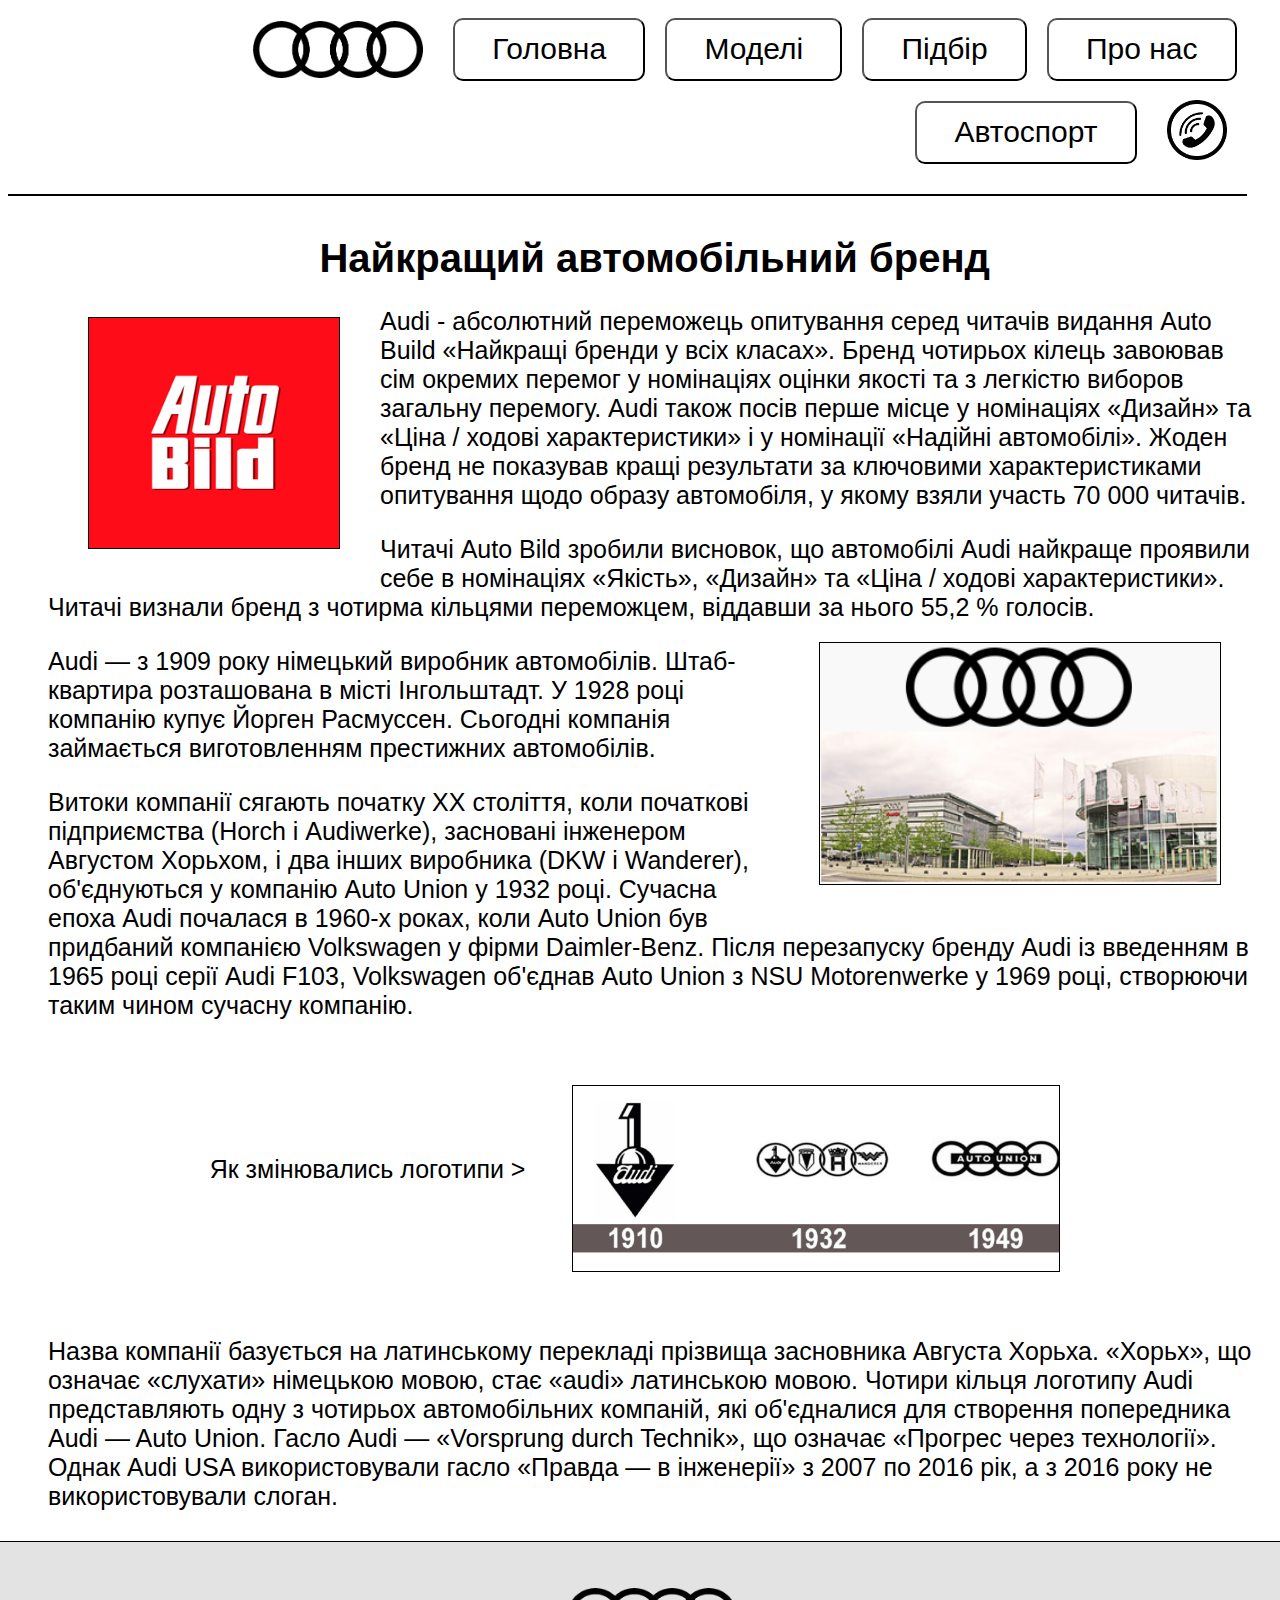
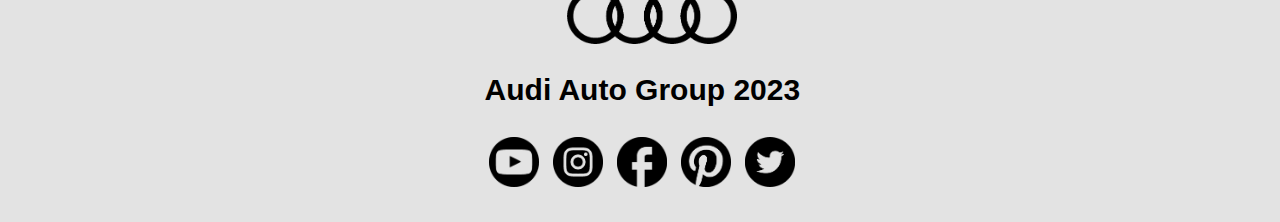
<file: AudiInfo/about.html>
<!DOCTYPE html>
<html>
<head>
	<meta charset="utf-8">
	<title>AudiInfo_Про Бренд</title>
	<link rel="stylesheet" href="style.css" type="text/css">
</head>
<body>
	<header class="header">
		<img src="images/logo1.png" alt="Логотип" class="logo">
		<button onclick="document.location='index.html'" class="btn">Головна</button>
		<button onclick="document.location='models.html'" class="btn">Моделі</button>
		<button onclick="document.location='search.html'" class="btn">Підбір</button>
		<button onclick="document.location='about.html'" class="btn">Про нас</button>
		<button onclick="document.location='autosport.html'" class="btn">Автоспорт</button>
		<a href="contacts.html"><img src="images/icon3.png" alt="Іконка контактів" class="cont"></a>
	</header>
	<main class="body_about">
		<h1>Найкращий автомобільний бренд</h1>
		<a name="best">
		<img src="images/autobild.png" alt="Autobild" class="bild">
		<p class="p_about">Audi - абсолютний переможець опитування серед читачів видання Auto Build «Найкращі бренди у всіх класах». Бренд чотирьох кілець завоював сім окремих перемог у номінаціях оцінки якості та з легкістю виборов загальну перемогу. Audi також посів перше місце у номінаціях «Дизайн» та «Ціна / ходові характеристики» і у номінації «Надійні автомобілі». Жоден бренд не показував кращі результати за ключовими характеристиками опитування щодо образу автомобіля, у якому взяли участь 70 000 читачів.</p>
		<p class="p_about">Читачі Auto Bild зробили висновок, що автомобілі Audi найкраще проявили себе в номінаціях «Якість», «Дизайн» та «Ціна / ходові характеристики». Читачі визнали бренд з чотирма кільцями переможцем, віддавши за нього 55,2 % голосів.</p>
		<img src="images/fabr.png" alt="Головний офіс" class="ofice">
		<p class="p_about">Audi  — з 1909 року німецький виробник автомобілів. Штаб-квартира розташована в місті Інгольштадт. У 1928 році компанію купує Йорген Расмуссен. Сьогодні компанія займається виготовленням престижних автомобілів.</p>
		<p class="p_about">Витоки компанії сягають початку XX століття, коли початкові підприємства (Horch і Audiwerke), засновані інженером Августом Хорьхом, і два інших виробника (DKW і Wanderer), об'єднуються у компанію Auto Union у 1932 році. Сучасна епоха Audi почалася в 1960-х роках, коли Auto Union був придбаний компанією Volkswagen у фірми Daimler-Benz. Після перезапуску бренду Audi із введенням в 1965 році серії Audi F103, Volkswagen об'єднав Auto Union з NSU Motorenwerke у 1969 році, створюючи таким чином сучасну компанію.</p>
		<div class="block_about">
			<p class="p_about">Як змінювались логотипи > 
			<img src="images/logos.png" alt="Логотипи" align="middle" class="img_about">
			</p>
		</div>
		<p class="p_about">Назва компанії базується на латинському перекладі прізвища засновника Августа Хорьха. «Хорьх», що означає «слухати» німецькою мовою, стає «audi» латинською мовою. Чотири кільця логотипу Audi представляють одну з чотирьох автомобільних компаній, які об'єдналися для створення попередника Audi — Auto Union. Гасло Audi — «Vorsprung durch Technik», що означає «Прогрес через технології». Однак Audi USA використовували гасло «Правда — в інженерії» з 2007 по 2016 рік, а з 2016 року не використовували слоган. </p>
	</main>
	<footer>
		<p><img src="images/logo1.png" alt="Логотип" class="logo"></p>
		<p><h2>Audi Auto Group 2023</h2></p>
		<p>
			<a href="https://www.youtube.com/@Audi">
				<img src="icons/youtube.png" alt="YouTube" class="icon"></a>
			<a href="https://www.instagram.com/audiofficial/">
				<img src="icons/instagram.png" alt="Instagram" class="icon"></a>
			<a href="https://www.facebook.com/audiofficial/">
				<img src="icons/facebook.png" alt="Facebook" class="icon"></a>
			<a href="https://www.pinterest.com/audiofficial/">
				<img src="icons/pinterest.png" alt="Pinterest" class="icon"></a>
			<a href="https://twitter.com/AudiOfficial">
				<img src="icons/twitter.png" alt="Twitter" class="icon"></a>
		</p>
	</footer>
</body>
</html>
</file>
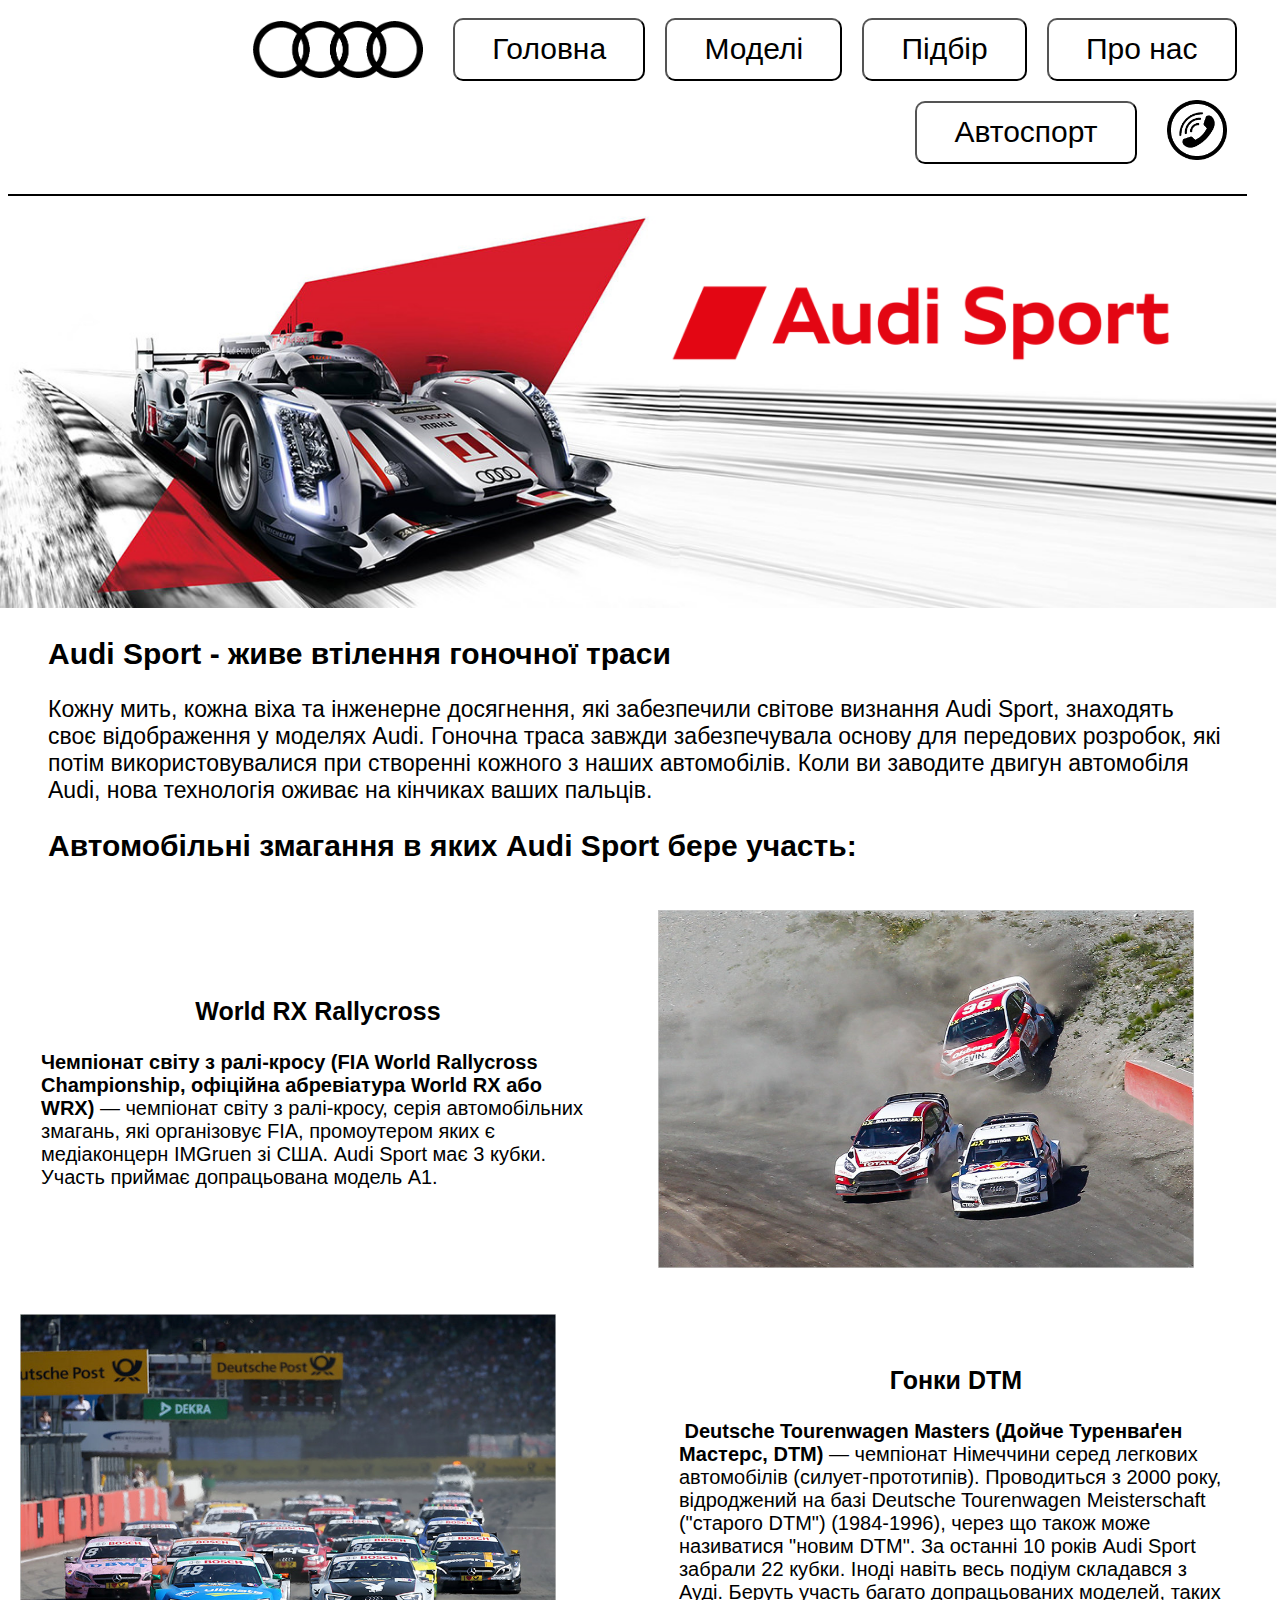
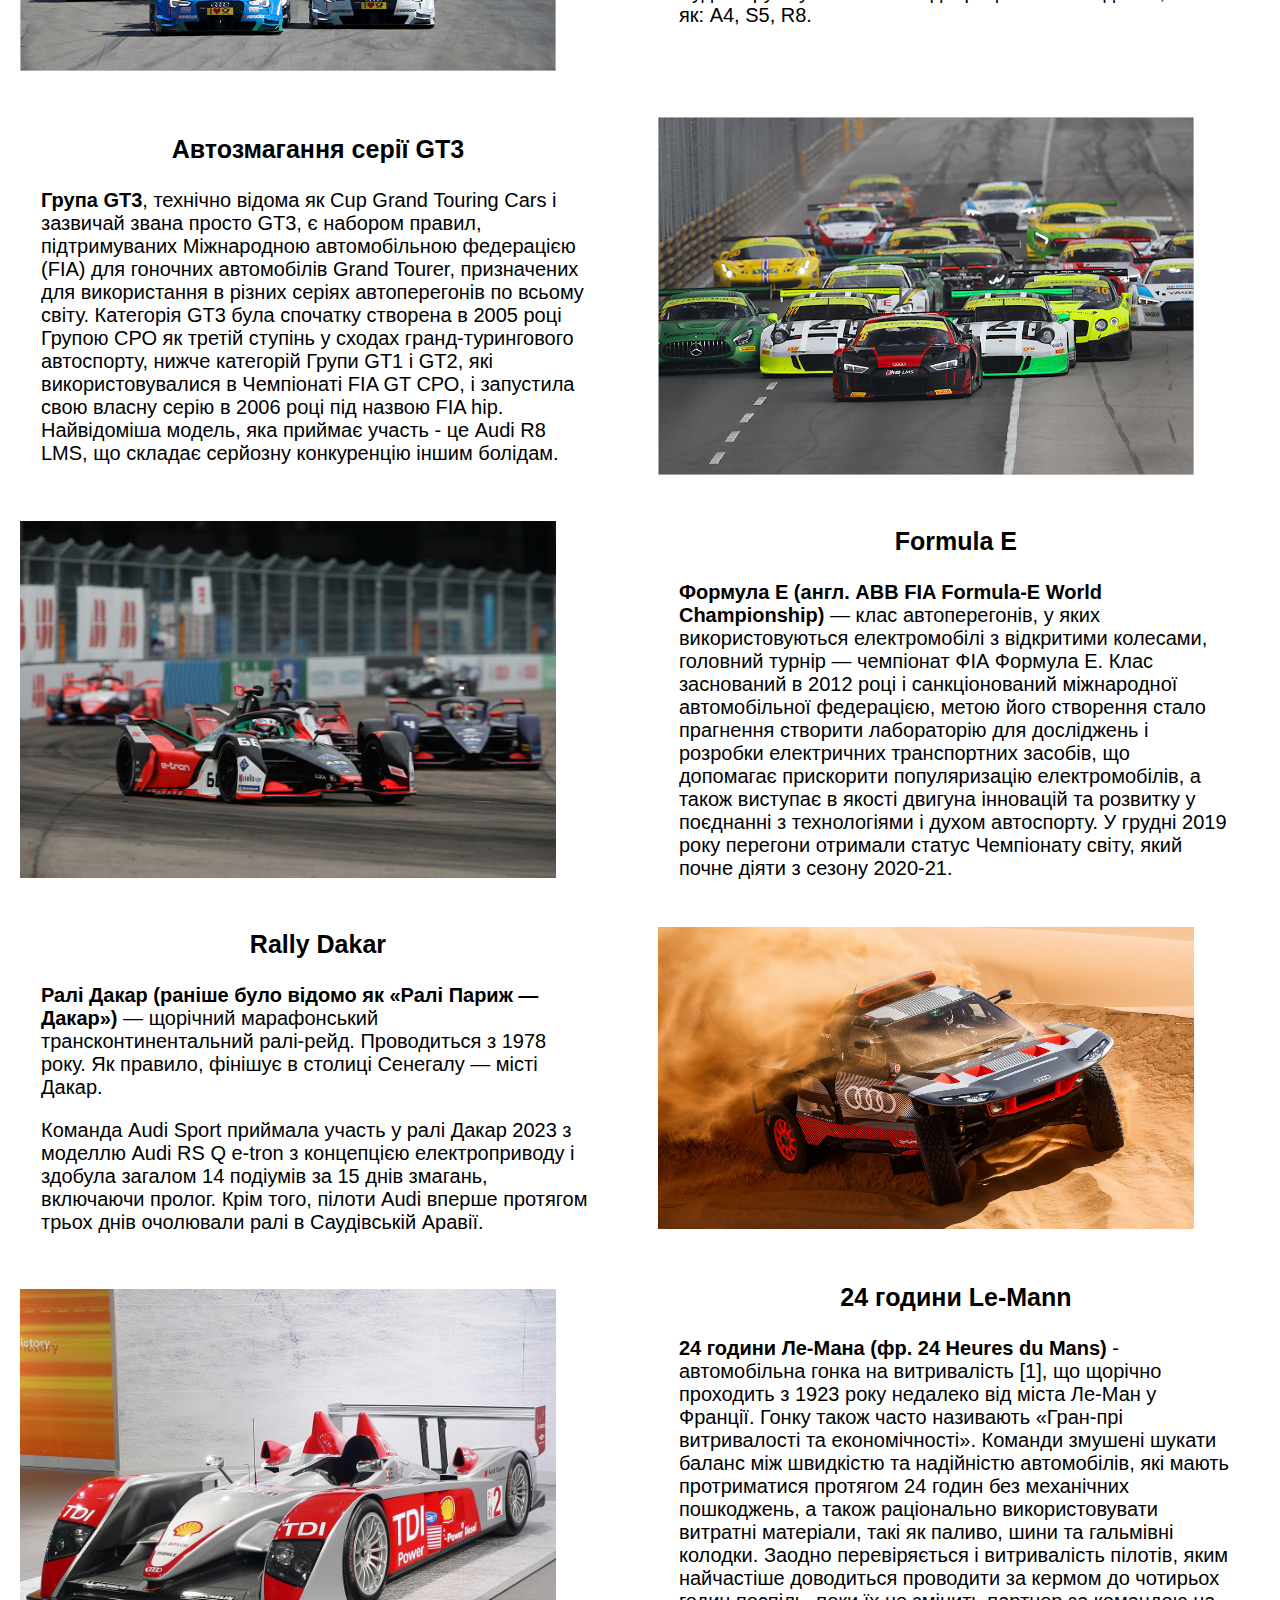
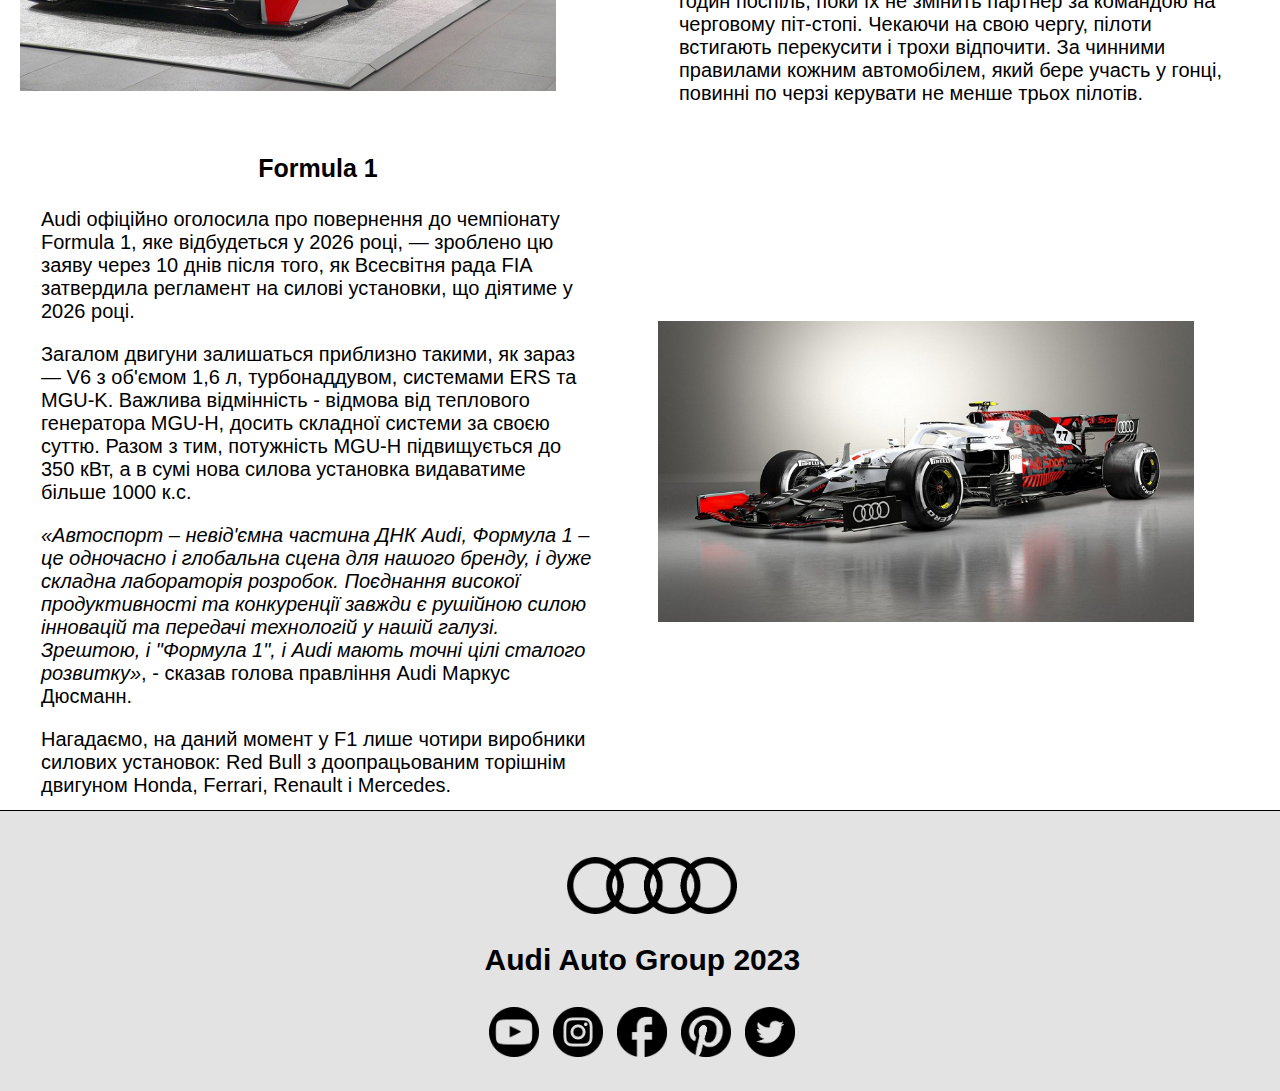
<file: AudiInfo/autosport.html>
<!DOCTYPE html>
<html>
<head>
	<meta charset="utf-8">
	<title>AudiInfo_Автоспорт</title>
	<link rel="stylesheet" href="style.css" type="text/css">
</head>
<body>
	<header class="header">
		<img src="images/logo1.png" alt="Логотип" class="logo">
		<button onclick="document.location='index.html'" class="btn">Головна</button>
		<button onclick="document.location='models.html'" class="btn">Моделі</button>
		<button onclick="document.location='search.html'" class="btn">Підбір</button>
		<button onclick="document.location='about.html'" class="btn">Про нас</button>
		<button onclick="document.location='autosport.html'" class="btn">Автоспорт</button>
		<a href="contacts.html"><img src="images/icon3.png" alt="Іконка контактів" class="cont"></a>
	</header>
	<main class="body_sport">
		<img src="images/audisport.png" alt="Постер" class="postsport">
		<h2 class="h2_sport">Audi Sport - живе втілення гоночної траси</h2>
		<p class="h5_sport">Кожну мить, кожна віха та інженерне досягнення, які забезпечили світове визнання Audi Sport, знаходять своє відображення у моделях Audi. Гоночна траса завжди забезпечувала основу для передових розробок, які потім використовувалися при створенні кожного з наших автомобілів. Коли ви заводите двигун автомобіля Audi, нова технологія оживає на кінчиках ваших пальців.</p>
		<h2 class="h2_sport">Автомобільні змагання в яких Audi Sport бере участь:</h2>
		<table class="tbl_sport">
			<tr>
				<td>
					<h3 class="h3_sport">World RX Rallycross</h3>
					<p class="p_sport"><b>Чемпіонат світу з ралі-кросу (FIA World Rallycross Championship, офіційна абревіатура World RX або WRX)</b> — чемпіонат світу з ралі-кросу, серія автомобільних змагань, які організовує FIA, промоутером яких є медіаконцерн IMGruen зі США. Audi Sport має 3 кубки. Участь приймає допрацьована модель A1.</p>
				</td>
				<td class="td_sport">
					<img src="images/audi_wrx.jpg" alt="RX Rallycross" class="img_sport">
				</td>
			</tr>
			<tr>
				<td class="td_sport">
					<img src="images/audi_dtm.jpg" alt="DTM" class="img_sport">
				</td>
				<td>
					<h3 class="h3_sport">Гонки DTM</h3>
					<p class="p_sport"><b>&nbsp;Deutsche Tourenwagen Masters (Дойче Туренваґен Мастерс, DTM)</b> — чемпіонат Німеччини серед легкових автомобілів (силует-прототипів). Проводиться з 2000 року, відроджений на базі Deutsche Tourenwagen Meisterschaft ("старого DTM") (1984-1996), через що також може називатися "новим DTM". За останні 10 років Audi Sport забрали 22 кубки. Іноді навіть весь подіум складався з Ауді. Беруть участь багато допрацьованих моделей, таких як: A4, S5, R8.</p>
				</td>
			</tr>
			<tr>
				<td>
					<h3 class="h3_sport">Автозмагання серії GT3</h3>
					<p class="p_sport"><b>Група GT3</b>, технічно відома як Cup Grand Touring Cars і зазвичай звана просто GT3, є набором правил, підтримуваних Міжнародною автомобільною федерацією (FIA) для гоночних автомобілів Grand Tourer, призначених для використання в різних серіях автоперегонів по всьому світу. Категорія GT3 була спочатку створена в 2005 році Групою СРО як третій ступінь у сходах гранд-турингового автоспорту, нижче категорій Групи GT1 і GT2, які використовувалися в Чемпіонаті FIA GT СРО, і запустила свою власну серію в 2006 році під назвою FIA hip. Найвідоміша модель, яка приймає участь - це Audi R8 LMS, що складає серйозну конкуренцію іншим болідам.</p>
				</td>
				<td class="td_sport">
					<img src="images/audi_gt3.jpg" alt="Grand Turismo 3" class="img_sport">
				</td>
			</tr>
			<tr>
				<td class="td_sport">
					<img src="images/audi_f_e.jpg" alt="Formula E" class="img_sport">
				</td>
				<td>
					<h3 class="h3_sport">Formula E</h3>
					<p class="p_sport"><b>Формула E (англ. ABB FIA Formula-E World Championship)</b> — клас автоперегонів, у яких використовуються електромобілі з відкритими колесами, головний турнір — чемпіонат ФІА Формула E. Клас заснований в 2012 році і санкціонований міжнародної автомобільної федерацією, метою його створення стало прагнення створити лабораторію для досліджень і розробки електричних транспортних засобів, що допомагає прискорити популяризацію електромобілів, а також виступає в якості двигуна інновацій та розвитку у поєднанні з технологіями і духом автоспорту. У грудні 2019 року перегони отримали статус Чемпіонату світу, який почне діяти з сезону 2020-21.</p>
				</td>
			</tr>
			<tr>
				<td>
					<h3 class="h3_sport">Rally Dakar</h3>
					<p class="p_sport"><b>Ралі Дакар (раніше було відомо як «Ралі Париж — Дакар»)</b> — щорічний марафонський трансконтинентальний ралі-рейд. Проводиться з 1978 року. Як правило, фінішує в столиці Сенегалу — місті Дакар.</p>
					<p class="p_sport">Команда Audi Sport приймала участь у ралі Дакар 2023 з моделлю Audi RS Q e-tron з концепцією електроприводу і здобула загалом 14 подіумів за 15 днів змагань, включаючи пролог. Крім того, пілоти Audi вперше протягом трьох днів очолювали ралі в Саудівській Аравії.</p>
				</td>
				<td class="td_sport">
					<img src="images/audi_dakar.jpg" alt="Rally Dakar" class="img_sport">
				</td>
			</tr>
			<tr>
				<td class="td_sport">
					<img src="images/audi_lemann.jpg" alt="24h-LeMann" class="img_sport">
				</td>
				<td>
					<h3 class="h3_sport">24 години Le-Mann</h3>
					<p class="p_sport"><b>24 години Ле-Мана (фр. 24 Heures du Mans)</b> - автомобільна гонка на витривалість [1], що щорічно проходить з 1923 року недалеко від міста Ле-Ман у Франції. Гонку також часто називають «Гран-прі витривалості та економічності». Команди змушені шукати баланс між швидкістю та надійністю автомобілів, які мають протриматися протягом 24 годин без механічних пошкоджень, а також раціонально використовувати витратні матеріали, такі як паливо, шини та гальмівні колодки. Заодно перевіряється і витривалість пілотів, яким найчастіше доводиться проводити за кермом до чотирьох годин поспіль, поки їх не змінить партнер за командою на черговому піт-стопі. Чекаючи на свою чергу, пілоти встигають перекусити і трохи відпочити. За чинними правилами кожним автомобілем, який бере участь у гонці, повинні по черзі керувати не менше трьох пілотів.</p>
				</td>
			</tr>
			<tr>
				<td>
					<a name="f1">
					<h3 class="h3_sport">Formula 1</h3>
					<p class="p_sport">Audi офіційно оголосила про повернення до чемпіонату Formula 1, яке відбудеться у 2026 році, — зроблено цю заяву через 10 днів після того, як Всесвітня рада FIA затвердила регламент на силові установки, що діятиме у 2026 році.</p>
					<p class="p_sport">Загалом двигуни залишаться приблизно такими, як зараз — V6 з об'ємом 1,6 л, турбонаддувом, системами ERS та MGU-K. Важлива відмінність - відмова від теплового генератора MGU-H, досить складної системи за своєю суттю. Разом з тим, потужність MGU-H підвищується до 350 кВт, а в сумі нова силова установка видаватиме більше 1000 к.с.</p>
					<p class="p_sport"><i>«Автоспорт – невід'ємна частина ДНК Audi, Формула 1 – це одночасно і глобальна сцена для нашого бренду, і дуже складна лабораторія розробок. Поєднання високої продуктивності та конкуренції завжди є рушійною силою інновацій та передачі технологій у нашій галузі. Зрештою, і "Формула 1", і Audi мають точні цілі сталого розвитку»</i>, - сказав голова правління Audi Маркус Дюсманн.</p>
					<p class="p_sport">Нагадаємо, на даний момент у F1 лише чотири виробники силових установок: Red Bull з доопрацьованим торішнім двигуном Honda, Ferrari, Renault і Mercedes.</p>
				</td>
				<td class="td_sport">
					<img src="images/audi_f1.jpg" alt="Formula 1" class="img_sport">
				</td>
			</tr>
		</table>
	</main>
	<footer>
		<p><img src="images/logo1.png" alt="Логотип" class="logo"></p>
		<p><h2>Audi Auto Group 2023</h2></p>
		<p>
			<a href="https://www.youtube.com/@Audi">
				<img src="icons/youtube.png" alt="YouTube" class="icon"></a>
			<a href="https://www.instagram.com/audiofficial/">
				<img src="icons/instagram.png" alt="Instagram" class="icon"></a>
			<a href="https://www.facebook.com/audiofficial/">
				<img src="icons/facebook.png" alt="Facebook" class="icon"></a>
			<a href="https://www.pinterest.com/audiofficial/">
				<img src="icons/pinterest.png" alt="Pinterest" class="icon"></a>
			<a href="https://twitter.com/AudiOfficial">
				<img src="icons/twitter.png" alt="Twitter" class="icon"></a>
		</p>
	</footer>
</body>
</html>
</file>
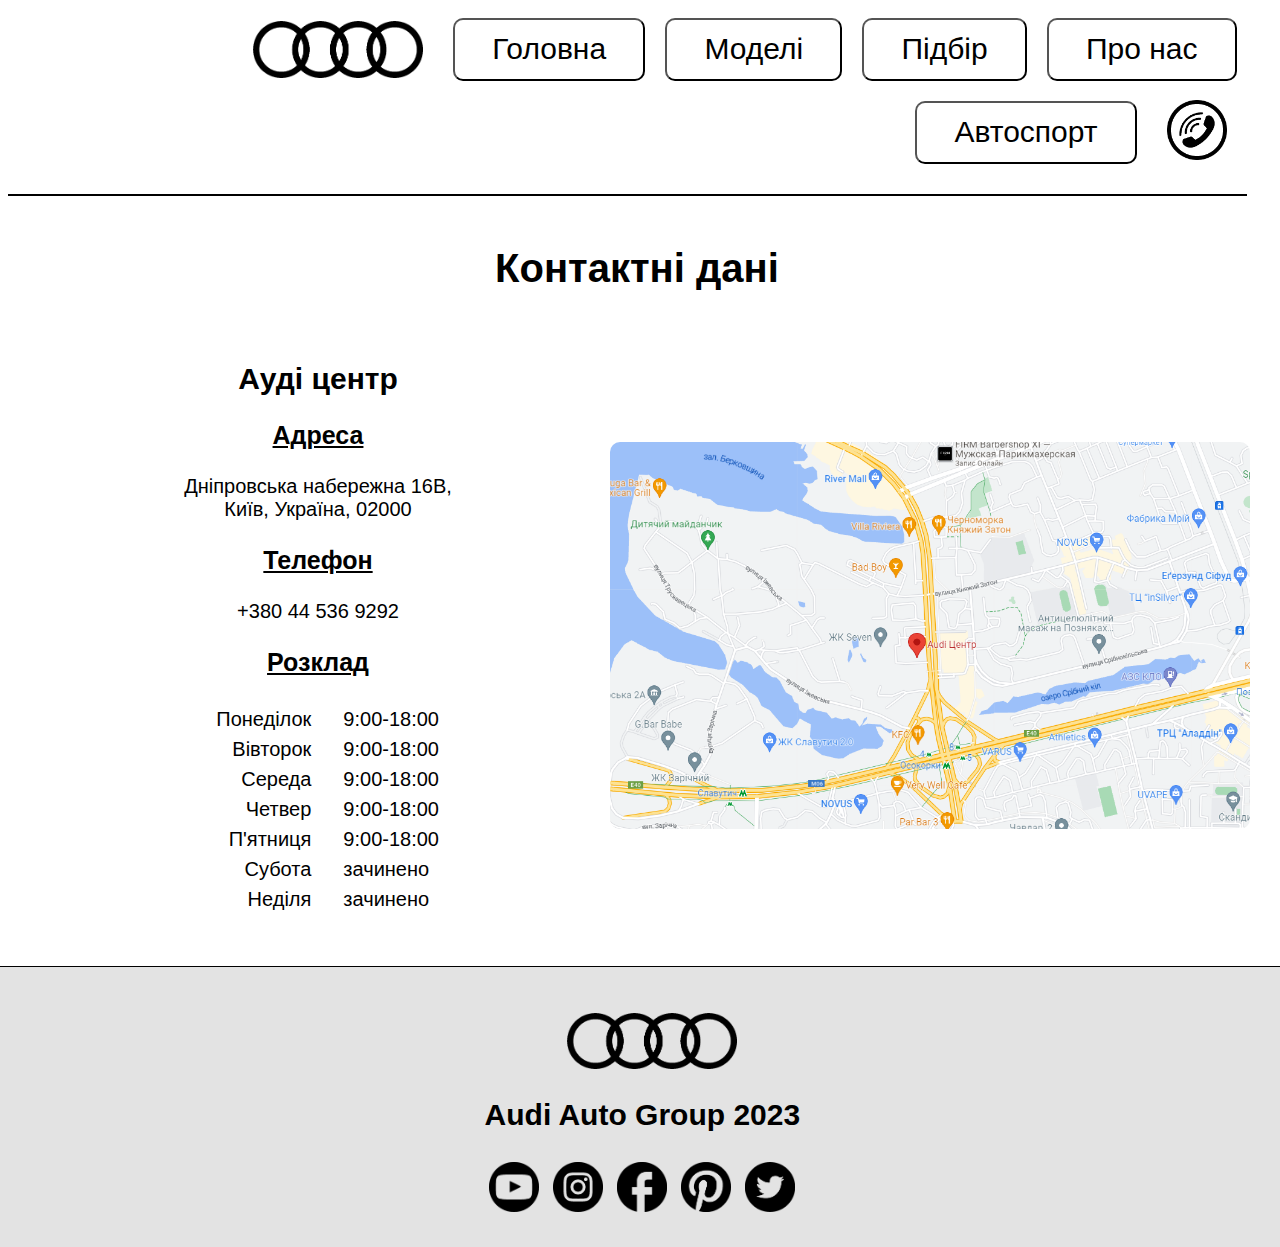
<file: AudiInfo/contacts.html>
<!DOCTYPE html>
<html>
<head>
	<meta charset="utf-8">
	<title>AudiInfo_Контакти</title>
	<link rel="stylesheet" href="style.css" type="text/css">
</head>
<body>
	<header class="header">
		<img src="images/logo1.png" alt="Логотип" class="logo">
		<button onclick="document.location='index.html'" class="btn">Головна</button>
		<button onclick="document.location='models.html'" class="btn">Моделі</button>
		<button onclick="document.location='search.html'" class="btn">Підбір</button>
		<button onclick="document.location='about.html'" class="btn">Про нас</button>
		<button onclick="document.location='autosport.html'" class="btn">Автоспорт</button>
		<a href="contacts.html"><img src="images/icon3.png" alt="Іконка контактів" class="cont"></a>
	</header>
	<main class="contacts">
		<h1>Контактні дані</h1>
		<div class="left">
		<h2>Ауді центр</h2>
		<h3 class="h3_con">Адреса</h3>
		<p class="p_con">Дніпровська набережна 16В,<br> Київ, Україна, 02000</p>
		<h3 class="h3_con">Телефон</h3>
		<p class="p_con">+380 44 536 9292</p>
		<h3 class="h3_con">Розклад</h3>
		<table class="time">
			<tr>
				<td class="tdright">Понеділок</td><td class="tdleft">9:00-18:00</td>
			</tr>
			<tr>
				<td class="tdright">Вівторок</td><td class="tdleft">9:00-18:00</td>
			</tr>
			<tr>
				<td class="tdright">Середа</td><td class="tdleft">9:00-18:00</td>
			</tr>
			<tr>
				<td class="tdright">Четвер</td><td class="tdleft">9:00-18:00</td>
			</tr>
			<tr>
				<td class="tdright">П'ятниця</td><td class="tdleft">9:00-18:00</td>
			</tr>
			<tr>
				<td class="tdright">Субота</td><td class="tdleft">зачинено</td>
			</tr>
			<tr>
				<td class="tdright">Неділя</td><td class="tdleft">зачинено</td>
			</tr>
			</table>
		</div>
		<div class="right">
			<a href="https://goo.gl/maps/Qe4ELbDSDZDChbNYA?coh=178573&entry=tt"><img src="images/maps.png" alt="Карта" class="maps"></a>
		</div>
	</main>
	<footer>
		<p><img src="images/logo1.png" alt="Логотип" class="logo"></p>
		<p><h2>Audi Auto Group 2023</h2></p>
		<p>
			<a href="https://www.youtube.com/@Audi">
				<img src="icons/youtube.png" alt="YouTube" class="icon"></a>
			<a href="https://www.instagram.com/audiofficial/">
				<img src="icons/instagram.png" alt="Instagram" class="icon"></a>
			<a href="https://www.facebook.com/audiofficial/">
				<img src="icons/facebook.png" alt="Facebook" class="icon"></a>
			<a href="https://www.pinterest.com/audiofficial/">
				<img src="icons/pinterest.png" alt="Pinterest" class="icon"></a>
			<a href="https://twitter.com/AudiOfficial">
				<img src="icons/twitter.png" alt="Twitter" class="icon"></a>
		</p>
	</footer>
</body>
</html>
</file>
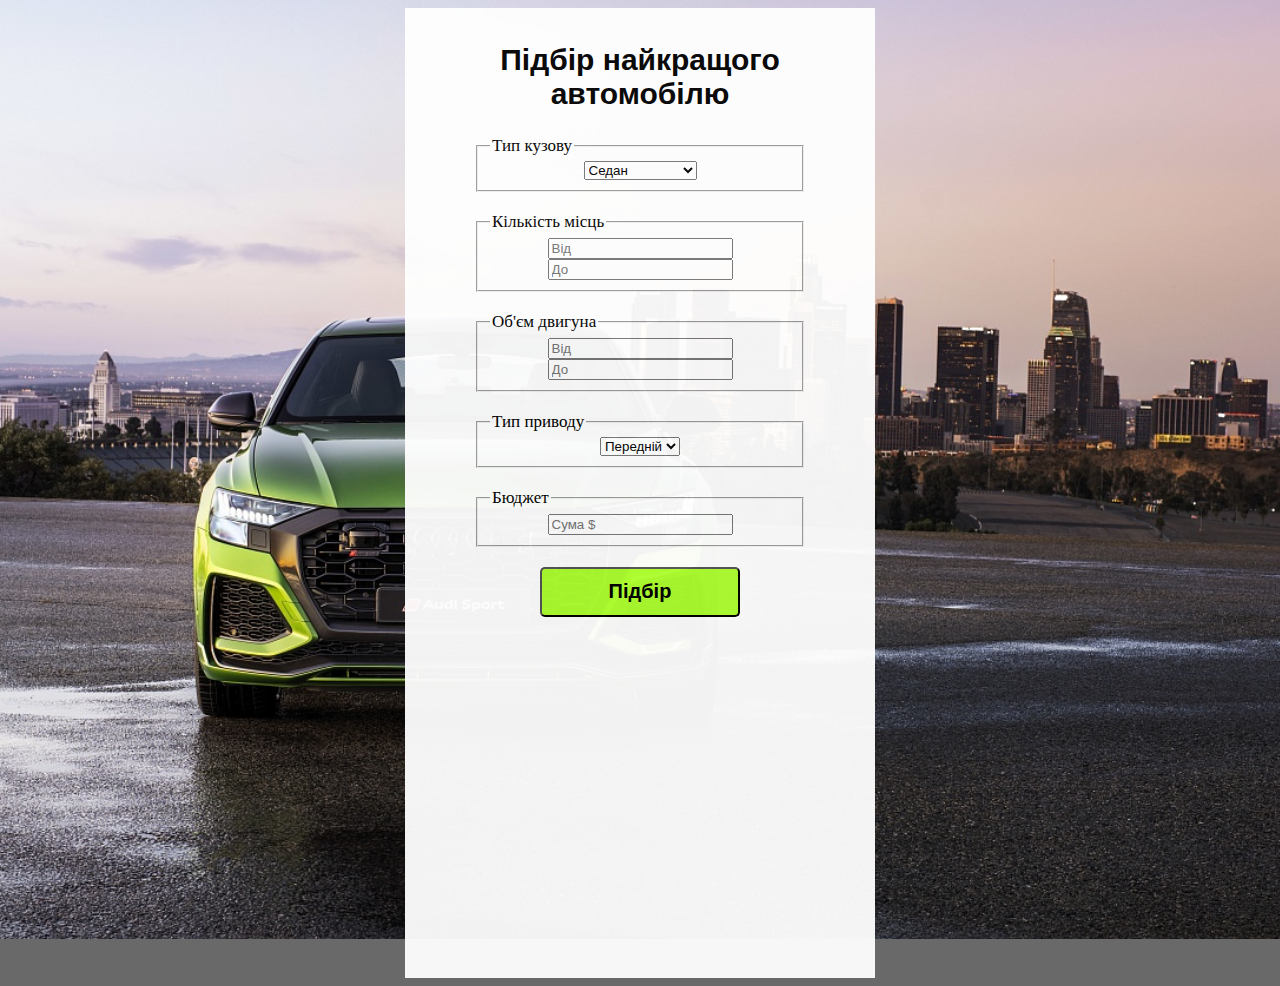
<file: AudiInfo/form.html>
<!DOCTYPE html>
<html>
<head>
	<title>Форма підбору автомобілю</title>
	<link rel="stylesheet" href="style.css" type="text/css">
</head>
<body class="body_form">
	<script>
		// Тип кузову
		let body;
		// Кількість місць
		let seats_from;
		let seats_to;
		// Об'єм двигуна
		let volume_from;
		let volume_to;
		// Тип приводу
		let drive;
		// Бюджет
		let budget;
		function coupe(){
			if(budget.value >= 100000){
				if(drive.value == "Повний"){
					result.textContent = "Audi R8 Quattro";
				}
				else {
					result.textContent = "Audi R8";
				}
				image.innerHTML = '<img src="models/R8.jpg" alt="R8" width="400px">';
			}
			else if(budget.value >= 15000){
				if(drive.value == "Повний"){
					result.textContent = "Audi A5 Quattro";
				}
				else {
					result.textContent = "Audi A5";
				}
				image.innerHTML = '<img src="models/A5_Coupe.jpg" alt="A5 Coupe" width="400px">';
			}
			else if(budget.value >= 10000){
				if(drive.value == "Повний"){
					result.textContent = "Audi TT Quattro";
				}
				else {
					result.textContent = "Audi TT";
				}
				image.innerHTML = '<img src="models/TT_RS.jpg" alt="TT" width="400px">';
			}
			else {
				result.textContent = "Автомобілів в такому бюджеті не знайдено!";
			}
		}
		function cabrio(){
			if(budget.value >= 100000){
				if(drive.value == "Повний"){
					result.textContent = "Audi R8 Cabrio Quattro";
				}
				else {
					result.textContent = "Audi R8 Cabrio";
				}
				image.innerHTML = '<img src="models/R8_Cabrio.jpg" alt="R8 Cabrio" width="400px">';
			}
			else if(budget.value >= 16000){
				if(drive.value == "Повний"){
					result.textContent = "Audi A5 Cabrio Quattro";
				}
				else {
					result.textContent = "Audi A5 Cabrio";
				}
				image.innerHTML = '<img src="models/A5_Cabrio.jpg" alt="A5 Cabrio" width="400px">';
			}
			else if(budget.value >= 10000){
				if(drive.value == "Повний"){
					result.textContent = "Audi TT Cabrio Quattro";
				}
				else {
					result.textContent = "Audi TT Cabrio";
				}
				image.innerHTML = '<img src="models/TT_Cabrio.jpg" alt="TT Cabrio" width="400px">';
			}
			else {
				result.textContent = "Автомобілів в такому бюджеті не знайдено!";
			}
		}
		function hatchback(){
			if (budget.value >= 12000){
				if(drive.value == "Повний"){
					result.textContent = "Audi A3 Quattro";
				}
				else {
					result.textContent = "Audi A3";
				}
				image.innerHTML = '<img src="models/A3.jpg" alt="A3" width="400px">';
			}
			else if (budget.value >= 8000){
				if(drive.value == "Повний"){
					result.textContent = "Audi A1 Quattro";
				}
				else {
					result.textContent = "Audi A1";
				}
				image.innerHTML = '<img src="models/A1.jpg" alt="A1" width="400px">';
			}
			else if (budget.value >= 3000){
				result.textContent = "Audi A2";
				image.innerHTML = '<img src="models/A2.jpg" alt="A2" width="400px">';
			}
			else {
				result.textContent = "Автомобілів в такому бюджеті не знайдено!";a
			}
		}
		function liftback(){
			if(budget.value >= 20000){
				if(drive.value == "Повний"){
					result.textContent = "Audi A5 Sportback Quattro";
				}
				else {
					result.textContent = "Audi A5 Sportback";
				}
				image.innerHTML = '<img src="models/A5.jpg" alt="A5 Sportback" width="400px">';
			}
			else if(budget.value >= 14000){
				if(drive.value == "Повний"){
					result.textContent = "Audi A7 Sportback Quattro";
				}
				else {
					result.textContent = "Audi A7 Sportback";
				}
				image.innerHTML = '<img src="models/A7.jpg" alt="A7" width="400px">';
			}
			else {
				result.textContent = "Автомобілів в такому бюджеті не знайдено!";
			}
		}
		function sedan(){
			if (budget.value >= 26000){
				if(drive.value == "Повний"){
					result.textContent = "Audi A8 Quattro";
				}
				else {
					result.textContent = "Audi A8";
				}
				image.innerHTML = '<img src="models/A8.jpg" alt="A8" width="400px">';
			}
			else if(budget.value >= 18000){
				if(drive.value == "Повний"){
					result.textContent = "Audi A6 Quattro";
				}
				else {
					result.textContent = "Audi A6";
				}
				image.innerHTML = '<img src="models/A6.jpg" alt="A6" width="400px">';
			}
			else if(budget.value >= 14000){
				if(drive.value == "Повний"){
					result.textContent = "Audi A4 Quattro";
				}
				else {
					result.textContent = "Audi A4";
				}
				image.innerHTML = '<img src="models/A4.jpg" alt="A4" width="400px">';
			}
			else if(budget.value >= 12500){
				if(drive.value == "Повний"){
					result.textContent = "Audi A3 Sportback Quattro";
				}
				else {
					result.textContent = "Audi A3 Sportback";
				}
				image.innerHTML = '<img src="models/A3_Sportback.jpg" alt="A3 Sportback" width="400px">';
			}
			else {
				result.textContent = "Автомобілів в такому бюджеті не знайдено!";
			}
		}
		function wagon(){
			if(budget.value >= 18000){
					if(drive.value == "Повний"){
					result.textContent = "Audi A6 Avant Quattro";
				}
				else {
					result.textContent = "Audi A6 Avant";
				}
				image.innerHTML = '<img src="models/A6_Avant.jpg" alt="A6 Avant" width="400px">';
			}
			else if(budget.value >= 11500){
				if(drive.value == "Повний"){
					result.textContent = "Audi A4 Avant Quattro";
				}
				else {
					result.textContent = "Audi A4 Avant";
				}
				image.innerHTML = '<img src="models/A4_Avant.jpg" alt="A4 Avant" width="400px">';
			}
			else {
				result.textContent = "Автомобілів в такому бюджеті не знайдено!";
			}
		}
		function crossover(){
			if(budget.value >= 20000){
				if(drive.value == "Повний"){
					result.textContent = "Audi Q5 Quattro";
				}
				else {
					result.textContent = "Audi Q5";
				}
				image.innerHTML = '<img src="models/Q5.jpg" alt="Q5" width="400px">';
			}
			else if(budget.value >= 15000){
				if(drive.value == "Повний"){
					result.textContent = "Audi Q3 Quattro";
				}
				else {
					result.textContent = "Audi Q3";
				}
				image.innerHTML = '<img src="models/Q3.jpg" alt="Q3" width="400px">';
			}
			else if(budget.value >= 12000){
				if(drive.value == "Повний"){
					result.textContent = "Audi Q2 Quattro";
				}
				else {
					result.textContent = "Audi Q2";
				}
				image.innerHTML = '<img src="models/Q2.jpg" alt="Q2" width="400px">';
			}
			else {
				result.textContent = "Автомобілів в такому бюджеті не знайдено!";
			}
		}
		function suv(){
			if(budget.value >= 50000){
				if(drive.value == "Повний"){
					result.textContent = "Audi Q8 Quattro";
				}
				else {
					result.textContent = "Audi Q8";
				}
				image.innerHTML = '<img src="models/Q8.jpg" alt="Q8" width="400px">';
			}
			else if(budget.value >= 18000){
				if(drive.value == "Повний"){
					result.textContent = "Audi Q7 Quattro";
				}
				else {
					result.textContent = "Audi Q7";
				}
				image.innerHTML = '<img src="models/Q7.jpg" alt="Q7" width="400px">';
			}
			else {
				result.textContent = "Автомобілів в такому бюджеті не знайдено!";
			}
		}
		function search(){
			// Тип кузову
			body = document.getElementById("body");
			// Кількість місць
			seats_from = document.getElementById("seats_from");
			seats_to = document.getElementById("seats_to");
			// Об'єм двигуна
			volume_from = document.getElementById("volume_from");
			volume_to = document.getElementById("volume_to");
			// Тип приводу
			drive = document.getElementById("drive");
			// Бюджет
			budget = document.getElementById("budget");
			// Результат
			const result = document.getElementById("result");
			const image = document.getElementById("image");
			// Купе
			if(body.value == "Купе" && seats_from.value <= 2) coupe();

			// Кабріолети
			else if(body.value == "Кабріолет" && seats_from.value <= 5) cabrio();

			// Хетчбеки
			else if(body.value == "Хетчбек" && seats_from.value <= 5) hatchback();

			// Ліфтбек
			else if(body.value == "Ліфтбек" && seats_from.value <= 5) liftback();

			// Седани
			else if(body.value == "Седан" && seats_from.value <= 5) sedan();

			// Універсали
			else if(body.value == "Універсал" && seats_from.value <= 7) wagon();

			// Кроссовери
			else if(body.value == "Кроссовер" && seats_from.value <= 7) crossover();

			// Позашляховики
			else if(body.value == "Позашляховик" && seats_from.value <= 8) suv();

			// Інше
			else alert("Неправильний кузов!")
		}
	</script>
	<center>
	<div class="div_form">
	<h2>Підбір найкращого автомобілю</h2>
	<fieldset class="fs_form">
		<legend class="leg_form">Тип кузову</legend>
		<label>
		<select name="body" id="body">
				<option value="Купе">Купе</option>
				<option value="Кабріолет">Кабріолет</option>
				<option value="Хетчбек">Хетчбек</option>
				<option value="Ліфтбек">Ліфтбек</option>
				<option value="Седан" selected>Седан</option>
				<option value="Універсал">Універсал</option>
				<option value="Кроссовер">Кроссовер</option>
				<option value="Позашляховик">Позашляховик</option>
			</select>
		</label>
	</fieldset>
	<fieldset class="fs_form">
		<legend class="leg_form">Кількість місць</legend>
		<label>
		<input type="number" placeholder="Від" id="seats_from">
		<input type="number" placeholder="До" id="seats_to">
		</label>
	</fieldset>
	<fieldset class="fs_form">
		<legend class="leg_form">Об'єм двигуна</legend>
		<label>
		<input type="number" placeholder="Від" id="volume_from">
		<input type="number" placeholder="До" id="volume_to">
		</label>
	</fieldset>
	<fieldset class="fs_form">
		<legend class="leg_form">Тип приводу</legend>
		<label>
		<select name="drive" id="drive">
			<option value="Передній">Передній</option>
			<option value="Повний">Повний</option>
			<option value="Задній">Задній</option>
		</select>
		</label>
	</fieldset>
	<fieldset class="fs_form">
		<legend class="leg_form">Бюджет</legend>
		<label>
		<input type="number" placeholder="Сума $" id="budget">
		</label>
	</fieldset>
	<button type="button" onclick="search()" class="btn_form">Підбір</button>
	<p id="result" class="p_form"></p>
	<p id="image" class="p_form"></p>
	</div>
	</center>
</body>
</html>
</file>
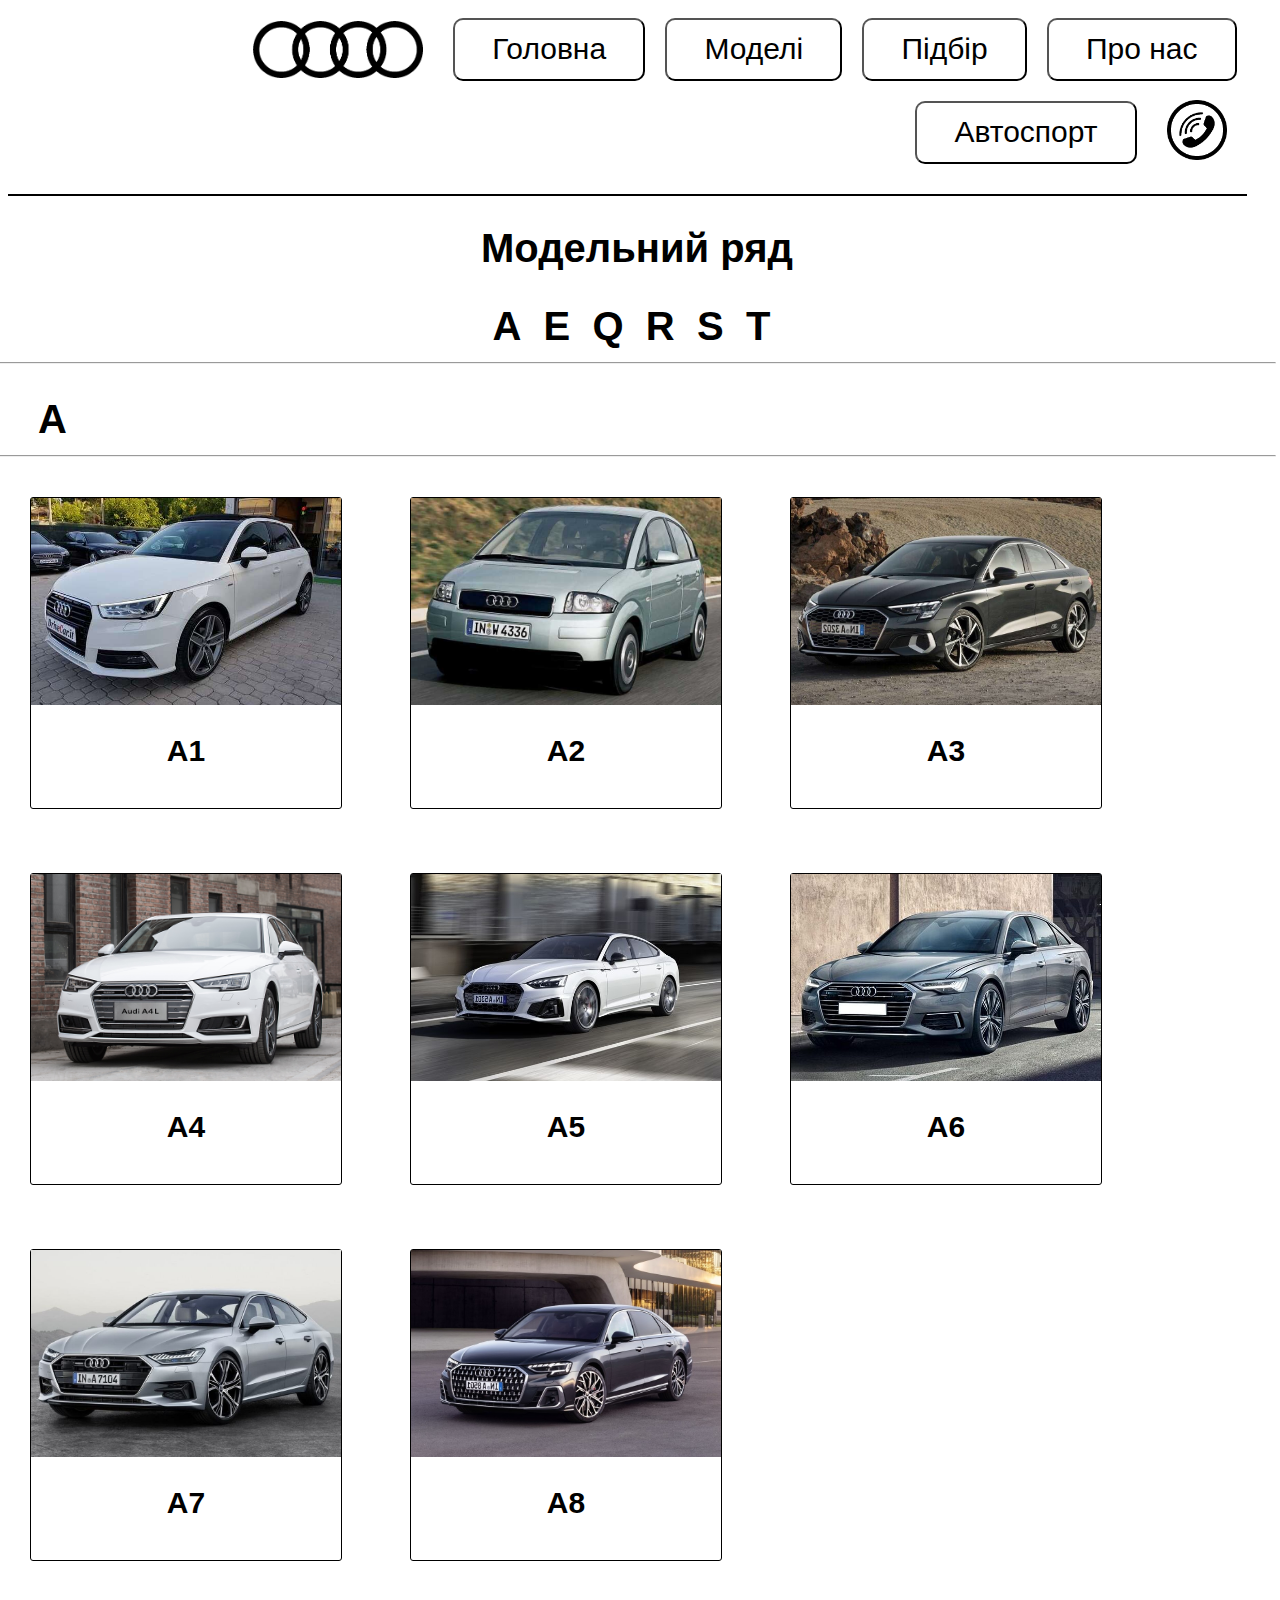
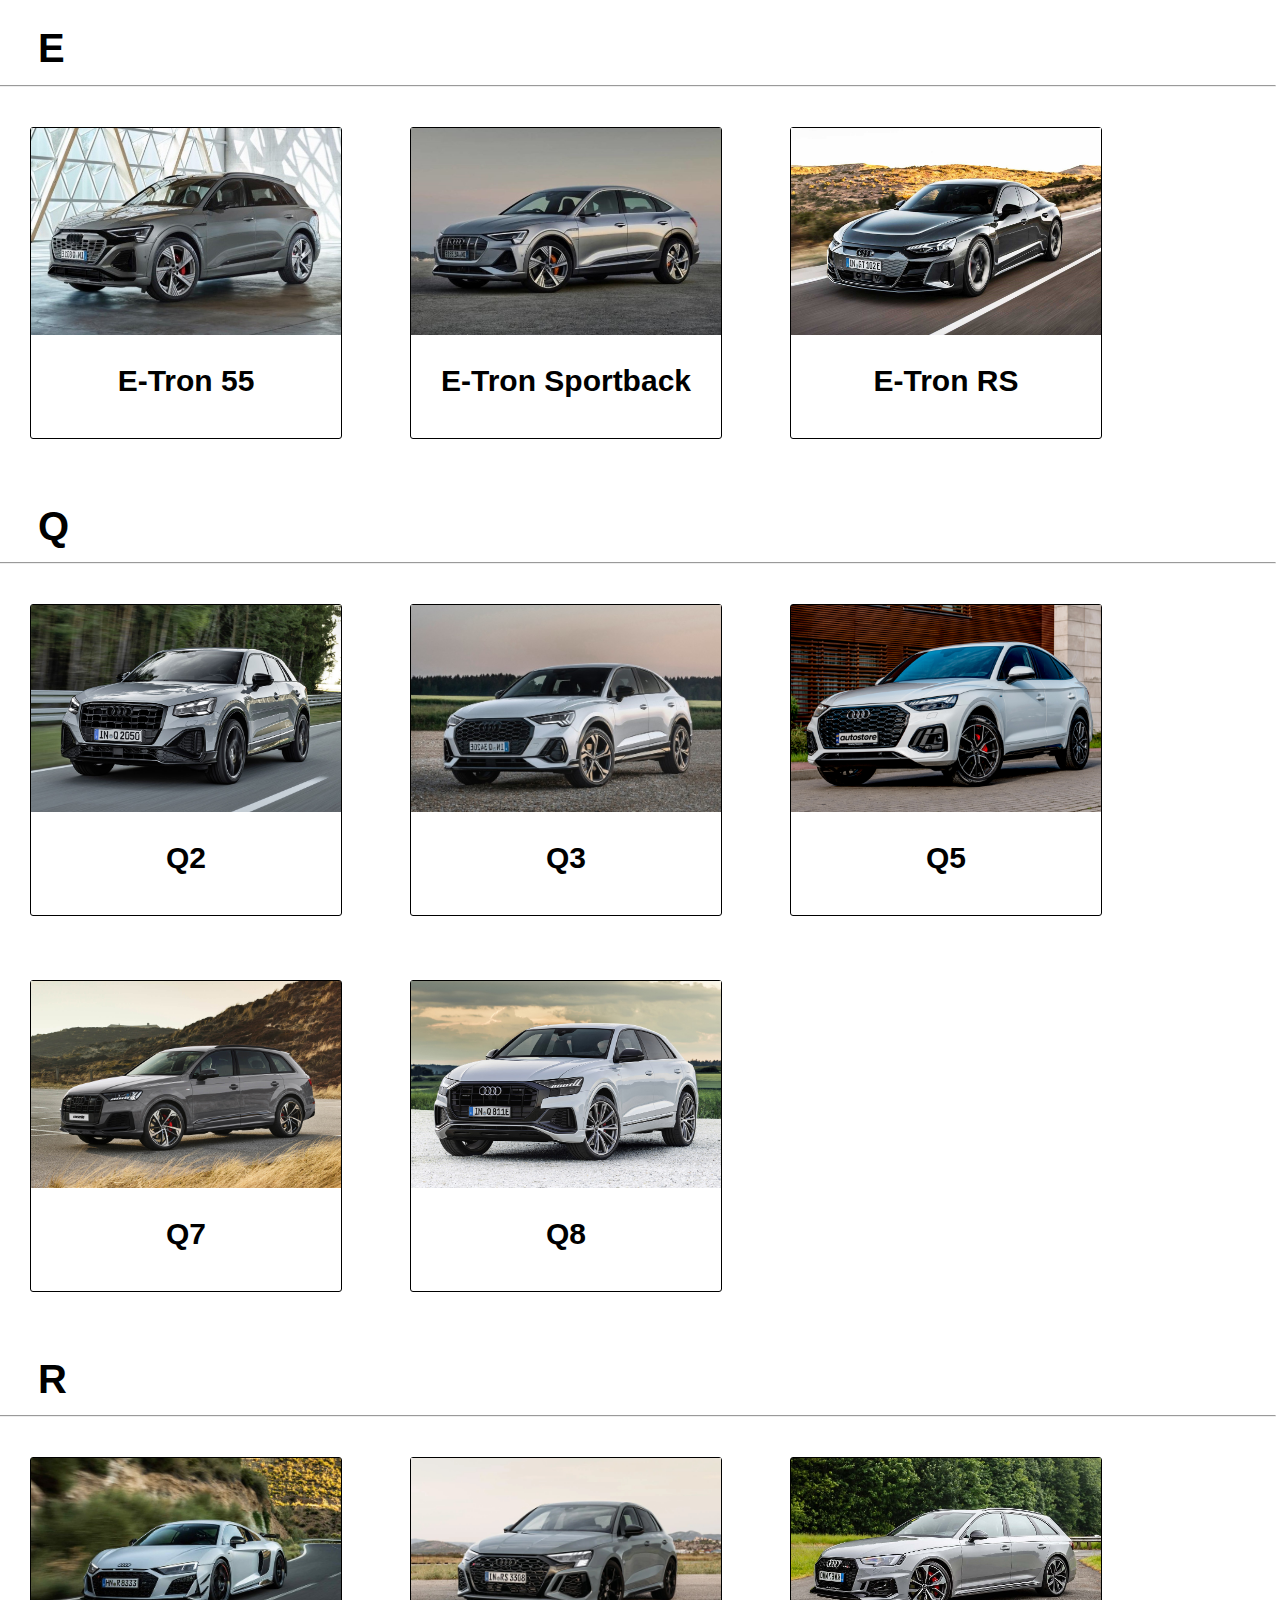
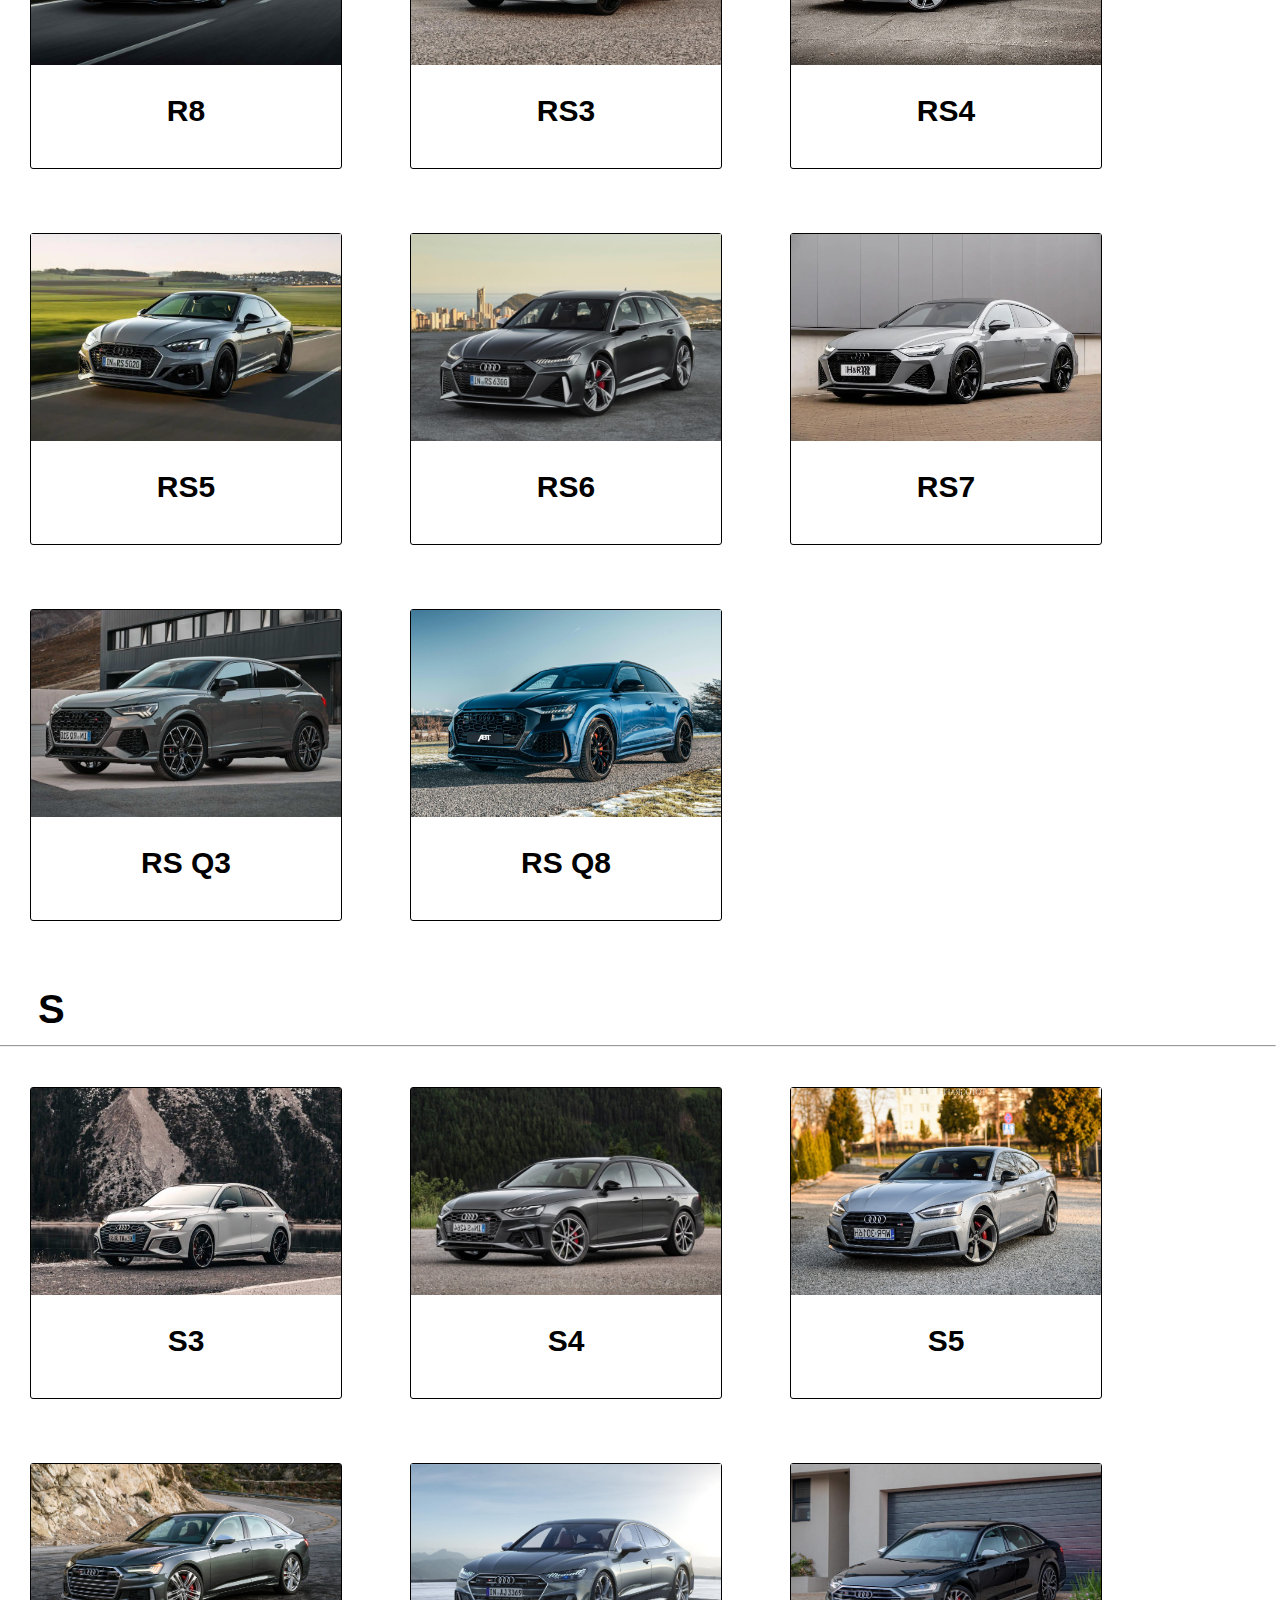
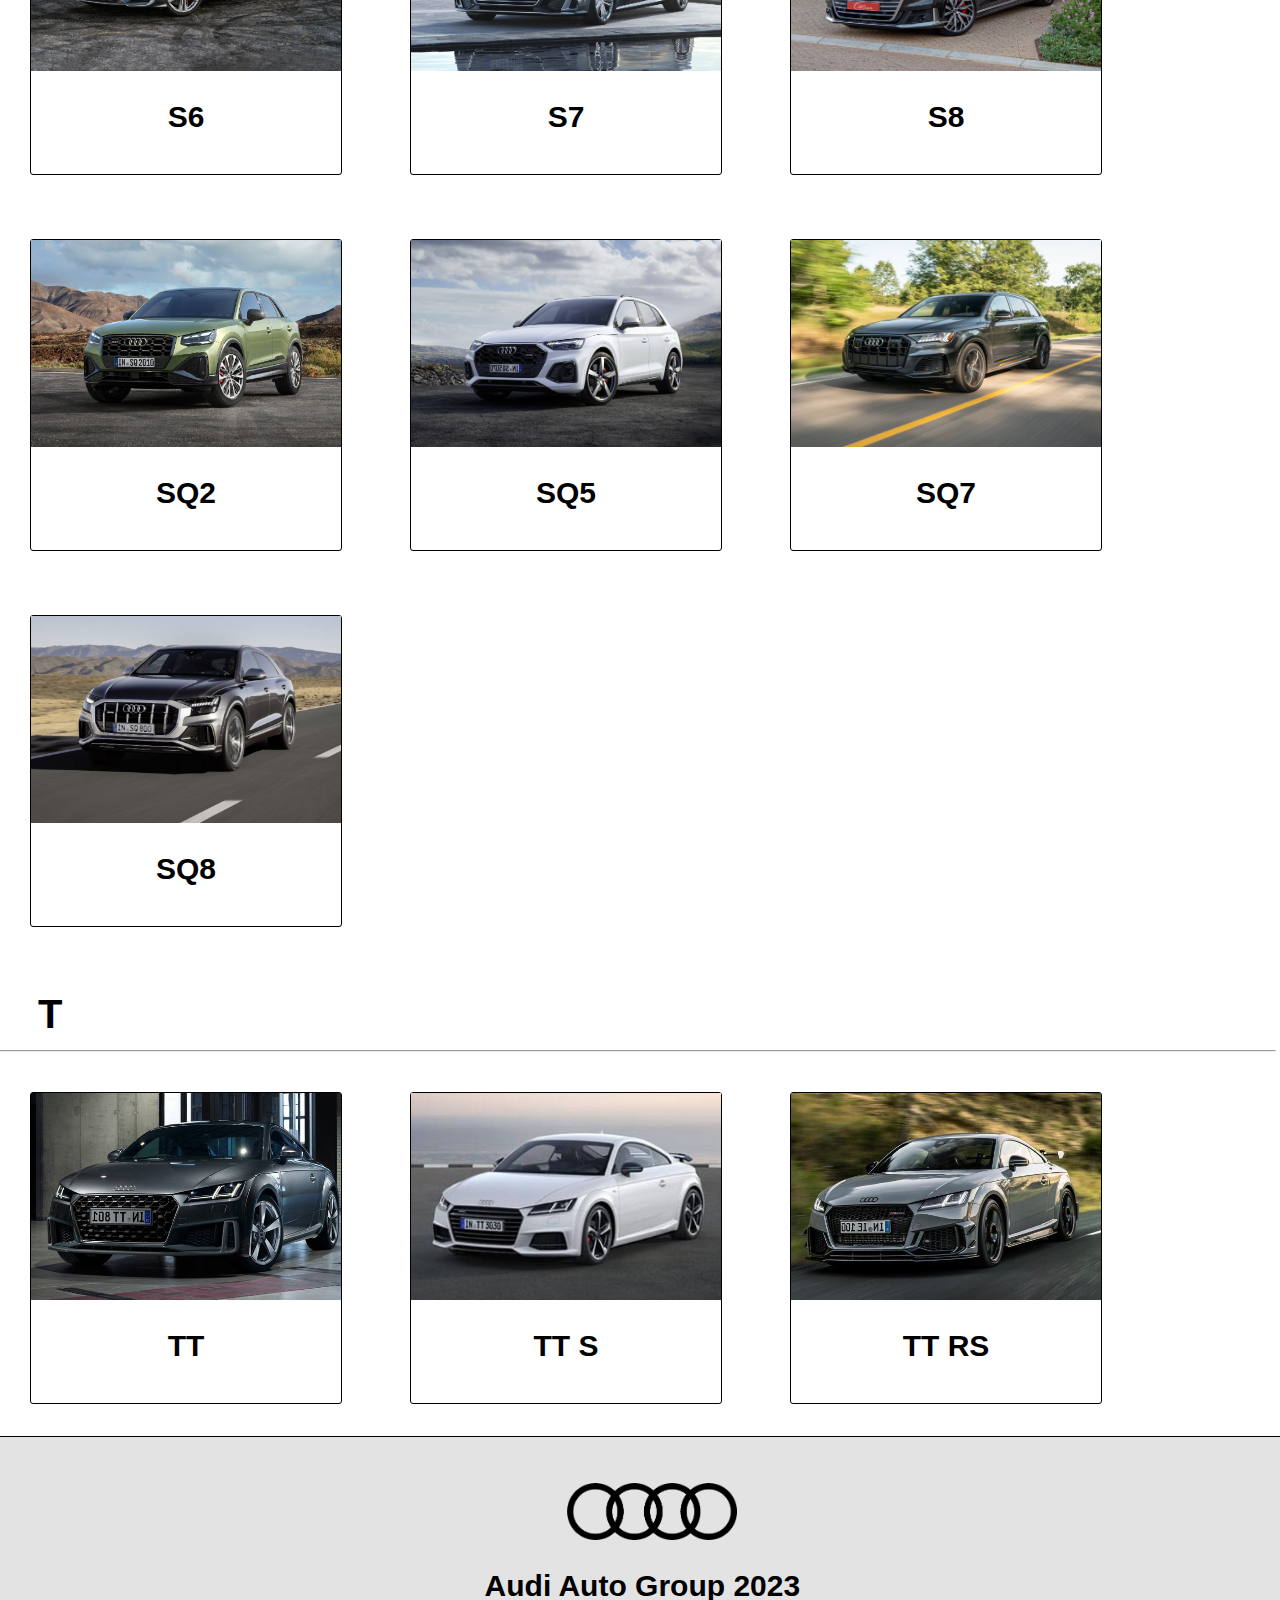
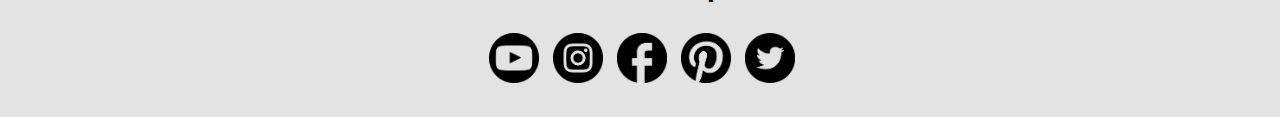
<file: AudiInfo/models.html>
<!DOCTYPE html>
<html>
<head>
	<meta charset="utf-8">
	<title>AudiInfo_Моделі</title>
	<link rel="stylesheet" href="style.css" type="text/css">
</head>
<body>
	<header class="header">
		<img src="images/logo1.png" alt="Логотип" class="logo">
		<button onclick="document.location='index.html'" class="btn">Головна</button>
		<button onclick="document.location='models.html'" class="btn">Моделі</button>
		<button onclick="document.location='search.html'" class="btn">Підбір</button>
		<button onclick="document.location='about.html'" class="btn" nowrap>Про нас</button>
		<button onclick="document.location='autosport.html'" class="btn">Автоспорт</button>
		<a href="contacts.html"><img src="images/icon3.png" alt="Іконка контактів" class="cont"></a>
	</header>
	<main class="body_mdl">
		<h1>Модельний ряд</h1>
		<h2 class="h2_mdl">
			<a href="#A" class="a_mdl">A</a>&nbsp;
			<a href="#E" class="a_mdl">E</a>&nbsp;
			<a href="#Q" class="a_mdl">Q</a>&nbsp;
			<a href="#R" class="a_mdl">R</a>&nbsp;
			<a href="#S" class="a_mdl">S</a>&nbsp;
			<a href="#T" class="a_mdl">T</a>&nbsp;
		</h2>
		<hr class="hr_mdl">
		<!-- Моделі серії А -->
		<a name="A">
		<h2 class="h2_model">A</h2>
		<hr class="hr_mdl">
		<div class="div_mdl">
			<img src="models/A1.jpg" alt="Audi A1" class="img_mdl">
			<h2 class="txt_mdl">A1</h2>
		</div>
		<div class="div_mdl">
			<img src="models/A2.jpg" alt="Audi A2" class="img_mdl">
			<h2 class="txt_mdl">A2</h2>
		</div>
		<div class="div_mdl">
			<img src="models/A3_Sportback.jpg" alt="Audi A3" class="img_mdl">
			<h2 class="txt_mdl">A3</h2>
		</div>
		<div class="div_mdl">
			<img src="models/A4.jpg" alt="Audi A4" class="img_mdl">
			<h2 class="txt_mdl">A4</h2>
		</div>
		<div class="div_mdl">
			<img src="models/A5.jpg" alt="Audi A5" class="img_mdl">
			<h2 class="txt_mdl">A5</h2>
		</div>
		<div class="div_mdl">
			<img src="models/A6.jpg" alt="Audi A6" class="img_mdl">
			<h2 class="txt_mdl">A6</h2>
		</div>
		<div class="div_mdl">
			<img src="models/A7.jpg" alt="Audi A7" class="img_mdl">
			<h2 class="txt_mdl">A7</h2>
		</div>
		<div class="div_mdl">
			<img src="models/A8.jpg" alt="Audi A8" class="img_mdl">
			<h2 class="txt_mdl">A8</h2>
		</div>
		<!-- Моделі серії E -->
		<a name="E">
		<h2 class="h2_model">E</h2>
		<hr class="hr_mdl">
		<div class="div_mdl">
			<img src="models/E-Tron_55.jpg" alt="Audi E-Tron 55" class="img_mdl">
			<h2 class="txt_mdl">E-Tron 55</h2>
		</div>
		<div class="div_mdl">
			<img src="models/E-Tron_Sportback.jpg" alt="Audi E-Tron Sportback" class="img_mdl">
			<h2 class="txt_mdl">E-Tron Sportback</h2>
		</div>
		<div class="div_mdl">
			<img src="models/E-Tron_RS.jpg" alt="Audi E-Tron RS" class="img_mdl">
			<h2 class="txt_mdl">E-Tron RS</h2>
		</div>
		<!-- Моделі серії Q -->
		<a name="Q">
		<h2 class="h2_model">Q</h2>
		<hr class="hr_mdl">
		<div class="div_mdl">
			<img src="models/Q2.jpg" alt="Audi Q2" class="img_mdl">
			<h2 class="txt_mdl">Q2</h2>
		</div>
		<div class="div_mdl">
			<img src="models/Q3.jpg" alt="Audi Q3" class="img_mdl">
			<h2 class="txt_mdl">Q3</h2>
		</div>
		<div class="div_mdl">
			<img src="models/Q5.jpg" alt="Audi Q5" class="img_mdl">
			<h2 class="txt_mdl">Q5</h2>
		</div>
		<div class="div_mdl">
			<img src="models/Q7.jpg" alt="Audi Q7" class="img_mdl">
			<h2 class="txt_mdl">Q7</h2>
		</div>
		<div class="div_mdl">
			<img src="models/Q8.jpg" alt="Audi Q8" class="img_mdl">
			<h2 class="txt_mdl">Q8</h2>
		</div>
		<!-- Моделі серії R -->
		<a name="R">
		<h2 class="h2_model">R</h2>
		<hr class="hr_mdl">
		<div class="div_mdl">
			<img src="models/R8.jpg" alt="Audi R8" class="img_mdl">
			<h2 class="txt_mdl">R8</h2>
		</div>
		<div class="div_mdl">
			<img src="models/RS3.jpg" alt="Audi RS3" class="img_mdl">
			<h2 class="txt_mdl">RS3</h2>
		</div>
		<div class="div_mdl">
			<img src="models/RS4.jpg" alt="Audi RS4" class="img_mdl">
			<h2 class="txt_mdl">RS4</h2>
		</div>
		<div class="div_mdl">
			<img src="models/RS5.jpg" alt="Audi RS5" class="img_mdl">
			<h2 class="txt_mdl">RS5</h2>
		</div>
		<div class="div_mdl">
			<img src="models/RS6.jpg" alt="Audi RS6" class="img_mdl">
			<h2 class="txt_mdl">RS6</h2>
		</div>
		<div class="div_mdl">
			<img src="models/RS7.jpg" alt="Audi RS7" class="img_mdl">
			<h2 class="txt_mdl">RS7</h2>
		</div>
		<div class="div_mdl">
			<img src="models/RS_Q3.jpg" alt="Audi RS Q3" class="img_mdl">
			<h2 class="txt_mdl">RS Q3</h2>
		</div>
		<div class="div_mdl">
			<img src="models/RS_Q8.jpg" alt="Audi RS Q8" class="img_mdl">
			<h2 class="txt_mdl">RS Q8</h2>
		</div>
		<!-- Моделі серії S -->
		<a name="S">
		<h2 class="h2_model">S</h2>
		<hr class="hr_mdl">
		<div class="div_mdl">
			<img src="models/S3.jpg" alt="Audi S3" class="img_mdl">
			<h2 class="txt_mdl">S3</h2>
		</div>
		<div class="div_mdl">
			<img src="models/S4.jpg" alt="Audi S4" class="img_mdl">
			<h2 class="txt_mdl">S4</h2>
		</div>
		<div class="div_mdl">
			<img src="models/S5.jfif" alt="Audi S5" class="img_mdl">
			<h2 class="txt_mdl">S5</h2>
		</div>
		<div class="div_mdl">
			<img src="models/S6.jpg" alt="Audi S6" class="img_mdl">
			<h2 class="txt_mdl">S6</h2>
		</div>
		<div class="div_mdl">
			<img src="models/S7.jpg" alt="Audi S7" class="img_mdl">
			<h2 class="txt_mdl">S7</h2>
		</div>
		<div class="div_mdl">
			<img src="models/S8.jpg" alt="Audi S8" class="img_mdl">
			<h2 class="txt_mdl">S8</h2>
		</div>
		<div class="div_mdl">
			<img src="models/S_Q2.jpg" alt="Audi SQ2" class="img_mdl">
			<h2 class="txt_mdl">SQ2</h2>
		</div>
		<div class="div_mdl">
			<img src="models/S_Q5.jpg" alt="Audi SQ5" class="img_mdl">
			<h2 class="txt_mdl">SQ5</h2>
		</div>
		<div class="div_mdl">
			<img src="models/S_Q7.jpg" alt="Audi SQ7" class="img_mdl">
			<h2 class="txt_mdl">SQ7</h2>
		</div>
		<div class="div_mdl">
			<img src="models/S_Q8.jfif" alt="Audi SQ8" class="img_mdl">
			<h2 class="txt_mdl">SQ8</h2>
		</div>
		<!-- Моделі серії T -->
		<a name="T">
		<h2 class="h2_model">T</h2>
		<hr class="hr_mdl">
		<div class="div_mdl">
			<img src="models/TT.jfif" alt="Audi TT" class="img_mdl">
			<h2 class="txt_mdl">TT</h2>
		</div>
		<div class="div_mdl">
			<img src="models/TT_S.jpg" alt="Audi TT S" class="img_mdl">
			<h2 class="txt_mdl">TT S</h2>
		</div>
		<div class="div_mdl">
			<img src="models/TT_RS.jpg" alt="Audi TT RS" class="img_mdl">
			<h2 class="txt_mdl">TT RS</h2>
		</div>
	</main>
	<footer class="footmod">
		<p><img src="images/logo1.png" alt="Логотип" class="logo"></p>
		<p><h2>Audi Auto Group 2023</h2></p>
		<p>
			<a href="https://www.youtube.com/@Audi">
				<img src="icons/youtube.png" alt="YouTube" class="icon"></a>
			<a href="https://www.instagram.com/audiofficial/">
				<img src="icons/instagram.png" alt="Instagram" class="icon"></a>
			<a href="https://www.facebook.com/audiofficial/">
				<img src="icons/facebook.png" alt="Facebook" class="icon"></a>
			<a href="https://www.pinterest.com/audiofficial/">
				<img src="icons/pinterest.png" alt="Pinterest" class="icon"></a>
			<a href="https://twitter.com/AudiOfficial">
				<img src="icons/twitter.png" alt="Twitter" class="icon"></a>
		</p>
	</footer>
</body>
</html>
</file>
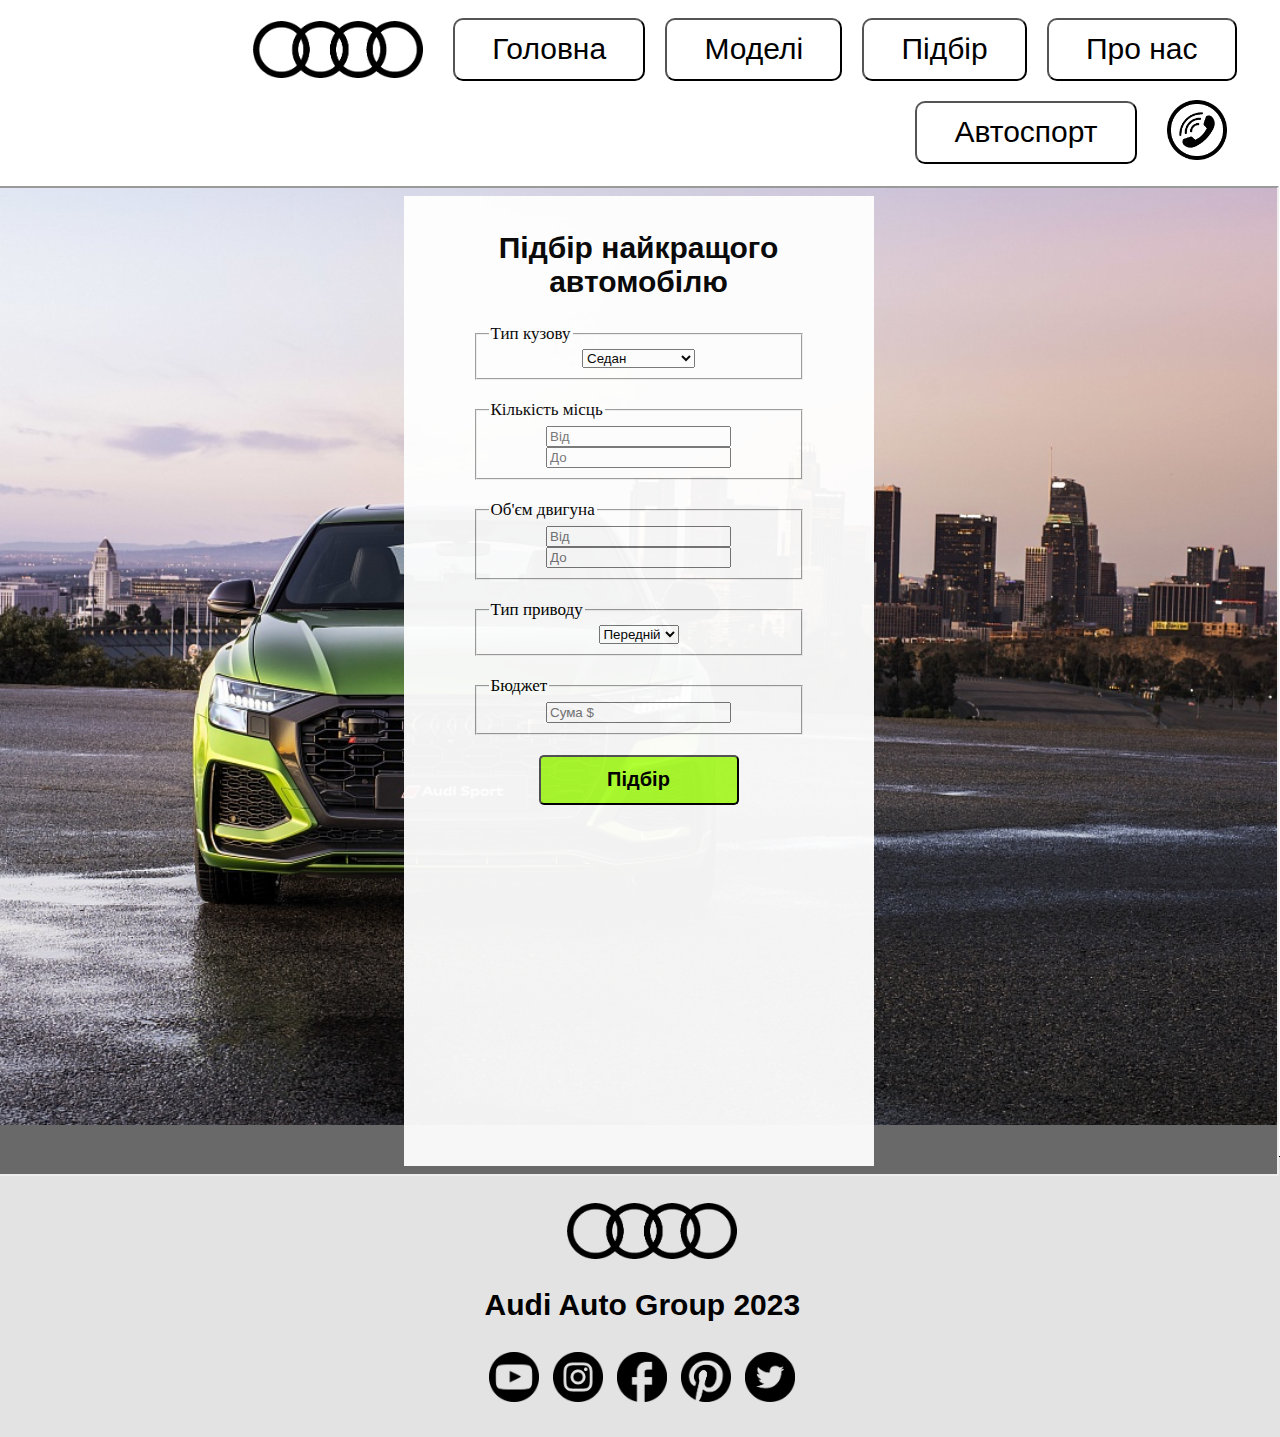
<file: AudiInfo/search.html>
<!DOCTYPE html>
<html>
<head>
	<meta charset="utf-8">
	<title>AudiInfo_Підбір</title>
	<link rel="stylesheet" href="style.css" type="text/css">
</head>
<body>
	<header class="header">
		<img src="images/logo1.png" alt="Логотип" class="logo">
		<button onclick="document.location='index.html'" class="btn">Головна</button>
		<button onclick="document.location='models.html'" class="btn">Моделі</button>
		<button onclick="document.location='search.html'" class="btn">Підбір</button>
		<button onclick="document.location='about.html'" class="btn">Про нас</button>
		<button onclick="document.location='autosport.html'" class="btn">Автоспорт</button>
		<a href="contacts.html"><img src="images/icon3.png" alt="Іконка контактів" class="cont"></a>
	</header>
	<main class="body_search">
		<iframe src="form.html"></iframe>
	</main>
	<footer>
		<p><img src="images/logo1.png" alt="Логотип" class="logo"></p>
		<p><h2>Audi Auto Group 2023</h2></p>
		<p>
			<a href="https://www.youtube.com/@Audi">
				<img src="icons/youtube.png" alt="YouTube" class="icon"></a>
			<a href="https://www.instagram.com/audiofficial/">
				<img src="icons/instagram.png" alt="Instagram" class="icon"></a>
			<a href="https://www.facebook.com/audiofficial/">
				<img src="icons/facebook.png" alt="Facebook" class="icon"></a>
			<a href="https://www.pinterest.com/audiofficial/">
				<img src="icons/pinterest.png" alt="Pinterest" class="icon"></a>
			<a href="https://twitter.com/AudiOfficial">
				<img src="icons/twitter.png" alt="Twitter" class="icon"></a>
		</p>
	</footer>
</body>
</html>
</file>
<file: AudiInfo/style.css>
/* << Головна >> */
.header_main {
	position: absolute;
	display: flex;
  	align-items: center;
  	justify-content: right;
	width: 98%;
	height: 10%;
	z-index: 1;
}
.main {
	position: static;
	display: flex;
  	align-items: center;
  	justify-content: center;
	width: 101.1%;
	max-height: 1200px;
	margin: -10px;
	margin-top: 13px;
	margin-bottom: 18px;
}
footer {
	position: static;
	text-align: center;
	width: 97.21%;
	height: 220px;
	margin: -10px;
	padding: 30px;
	border-top: 1px solid black;
	background-color: #e3e3e3;
}
.post {
	margin: -10px;
	position: relative;
	width: 101.2%;
	z-index: 0;
}
.ad {
	margin: 10px;
	min-width:450px;
	width: 450px;
	height: 380px;
	border: 2px solid black;
	border-radius: 2px;
}
.img_ad {
	display: inline-block;
	width: 100%;
	height: 250px;
}
.p_ad {
	font-size: 20px;
	font-family: Helvetica;
	margin-left: 20px;
}
.a {
	text-decoration: none;
}
.cont {
	width: 60px;
	height: 60px;
	margin-left: 20px;
	margin-right: 20px;
}
.cont1 {
	width: 60px;
	height: 60px;
	margin-left: 20px;
	margin-right: 20px;
}
.logo {
	width: 170px;
	margin-left: 40px;
	margin-right: 20px;
}
.logo1 {
	width: 170px;
	margin-left: 40px;
	margin-right: 20px;
}
.icon {
	display: inline-block;
	width: 50px;
	height: 50px;
	margin: 5px;
}
.btn_head {
	display: inline-block;
	background-color: rgba(28,28,28,0);
	cursor: pointer;
    color: black;
    border: 0px;
    font-size: 30px;
  	font-weight: bold;
    font-family: Helvetica;
    margin: 10px;
    padding: 1% 3%;
    transition: all 0.8s ease;
}
.btn_head:hover {
    color: silver;
    border-bottom: 3px solid black;
    border-color: black;
}
/* << Моделі >> */
.body_mdl {
	position: static;
	top: 120px;
	width: 101.1%;
	margin: -10px;
	margin-top: 30px;
}
.footmod {
	position: static;
	text-align: center;
	width: 97.21%;
	height: 220px;
	margin: -10px;
	padding: 30px;
	border-top: 1px solid black;
	background-color: #e3e3e3;
	margin-top: 10px;
}
.a_mdl {
	color: black;
	text-decoration: none;
}
.h2_mdl {
	text-align: center;
	font-size: 40px;
	font-family: Helvetica;
}
.h2_model {
	margin-left: 40px;
	font-size: 40px;
	font-family: Helvetica;
}
.txt_mdl {
	text-align: center;
	font-size: 30px;
	font-family: Helvetica;
}
.hr_mdl {
	margin-top: -20px;
}
.div_mdl {
	display: inline-block;
	text-align: center;
	margin: 32px;
	width: 310px;
	height: 310px;
	border: 1px solid black;
	border-radius: 3px;
}
.img_mdl {
	width: 100%;
	height: 207px;
}
/* << Підбір >> */
.body_search {
	position: relative;
	top: 120px;
	width: 101.1%;
	height: 1100px;
	max-height: 2000px;
	margin: -10px;
	margin-top: -130px;
}
iframe {
	width: 99.91%;
	height: 986px;
}

/* Форма */
.body_form {
	background-color: DimGrey;
	background-image: url("images/q8.jpg");
	background-size: 110%;
	background-repeat: no-repeat;
}
.div_form {
	height: 950px;
	width: 450px;
	opacity: 0.95;
	background-color: white;
	padding: 10px;
}
.fs_form {
	width: 300px;
	margin: 20px;
}
.btn_form {
  	width: 200px;
  	height: 50px;
  	color: black;
  	border-radius: 5px;
  	padding: 10px 25px;
  	font-size: 20px;
  	font-family: 'Lato', sans-serif;
  	font-weight: bold;
  	cursor: pointer;
  	background: GreenYellow;
}
.leg_form {
	font-size: 17px;
	font-family: Vollkorn;
}
.p_form {
	font-size: 22px;
	font-family: Vollkorn;
}

/* << Про бренд >> */
.body_about {
	position: static;
	top: 120px;
	width: 96%;
	margin: 40px;
}
.block_about {
	text-align: center;
}
.p_about {
	font-size: 25px;
	font-family: Helvetica;
}
.img_about {
	min-width: 300px;
	width: 40%; 
	margin: 40px;
	border: 1px solid black;
}
.bild {
	float: left;
	width: 250px; 
	height: 230px;
	margin: 40px;
	margin-top: 10px;
	border: 1px solid black;
}
.ofice {
	float: right;
	width: 400px; 
	margin: 40px;
	margin-top: -5px;
	border: 1px solid black;
}

/* << Автоспорт >> */
.body_sport {
	position: static;
	top: 120px;
	width: 101.1%;
	margin: -10px;
	margin-top: 13px;
}
.postsport {
	width: 100.1%;
}
.tbl_sport {
	width: 100%;
}
.td_sport {
	width: 50%;
	padding: 20px;
}
.img_sport {
	width: 90%;
}
.h2_sport {
	margin-left: 50px;
	margin-right: 50px;
	font-size: 30px;
	font-weight: bold;
	font-family: Helvetica;
}
.h3_sport {
	text-align: center;
	font-size: 25px;
	font-family: Helvetica;
}
.h5_sport {
	margin-left: 50px;
	margin-right: 50px;
	font-size: 23px;
	font-family: Helvetica;
}
.p_sport {
	margin-left: 40px;
	margin-right: 40px;
	font-size: 20px;
	font-family: Helvetica;
}

/* << Контакти >> */
.contacts {
	position: static;
	width: 101.1%;
	min-height: 730px;
	max-height: 1700px;
	margin: -10px;
	margin-top: 50px;
}
.con {
	width: 50%;
}	
.maps {
	width:100%;
	border-radius: 10px;
}
h1 {
	text-align: center;
	font-size: 40px;
	font-weight: bold;
	font-family: Helvetica;
}
h2 {
	font-size: 30px;
	font-weight: bold;
	font-family: Helvetica;
}
.h3_con {
	font-size: 25px;
	text-decoration: underline;
	font-family: Helvetica;
}
.p_con {
	font-size: 20px;
	font-family: Helvetica;
}
.right {
	position: absolute;
	right: 10px;
	display: flex;
  	align-items: center;
  	justify-content: center;
	width: 50%;
	height: 600px;
	padding: 20px;
}
.left {
	position: absolute;
	left: 10px;
  	text-align: center;
  	align-items: center;
	width: 45%;
	height: 600px;
	padding: 20px;
}
.time {
	text-align: center;
	width: 100%;
	margin: 10px;
	margin-top: -20px;
	padding: 20px;
	font-size: 20px;
	font-family: Helvetica;
}
.tdleft {
	padding-top: 4px;
	padding-left: 15px;
	text-align: left;
}
.tdright {
	padding-top: 4px;
	padding-right: 15px;
	text-align: right;
}
/* Загальне */
.header {
	position: static;
	display: flex;
	flex-wrap: wrap;
  	align-items: center;
  	justify-content: right;
  	border-bottom: 2px solid black;
  	padding-bottom: 20px;
	width: 98%;
	height: 10%;
	z-index: 1;
}
.btn {
    text-decoration: none;
    background-color: white;
    cursor: pointer;
    color: black;
    border-radius: 10px;
    font-size: 30px;
    margin: 10px;
    padding: 1% 3%;
    transition: all 0.8s ease;
}
.btn:hover {
    background-color: silver;
    color: #ffeded;
    border-color: #006089;
}

@media (max-width: 1000px) {
  .btn {
  	text-align: center;
  	text-decoration: none;
    background-color: white;
    cursor: pointer;
    color: black;
    border-radius: 10px;
    font-size: 20px;
    padding: 10px 150px;
    transition: all 0.8s ease;
  }
  .header {
  	display: flex;
  	justify-content: center;
  }
  .btn_head {
  	font-size: 10px;
  }
  .cont1 {
  	width: 30px;
  	height: auto;
  }
  .logo1 {
	width: 100px;
  	height: auto;
  }
}
</file>
